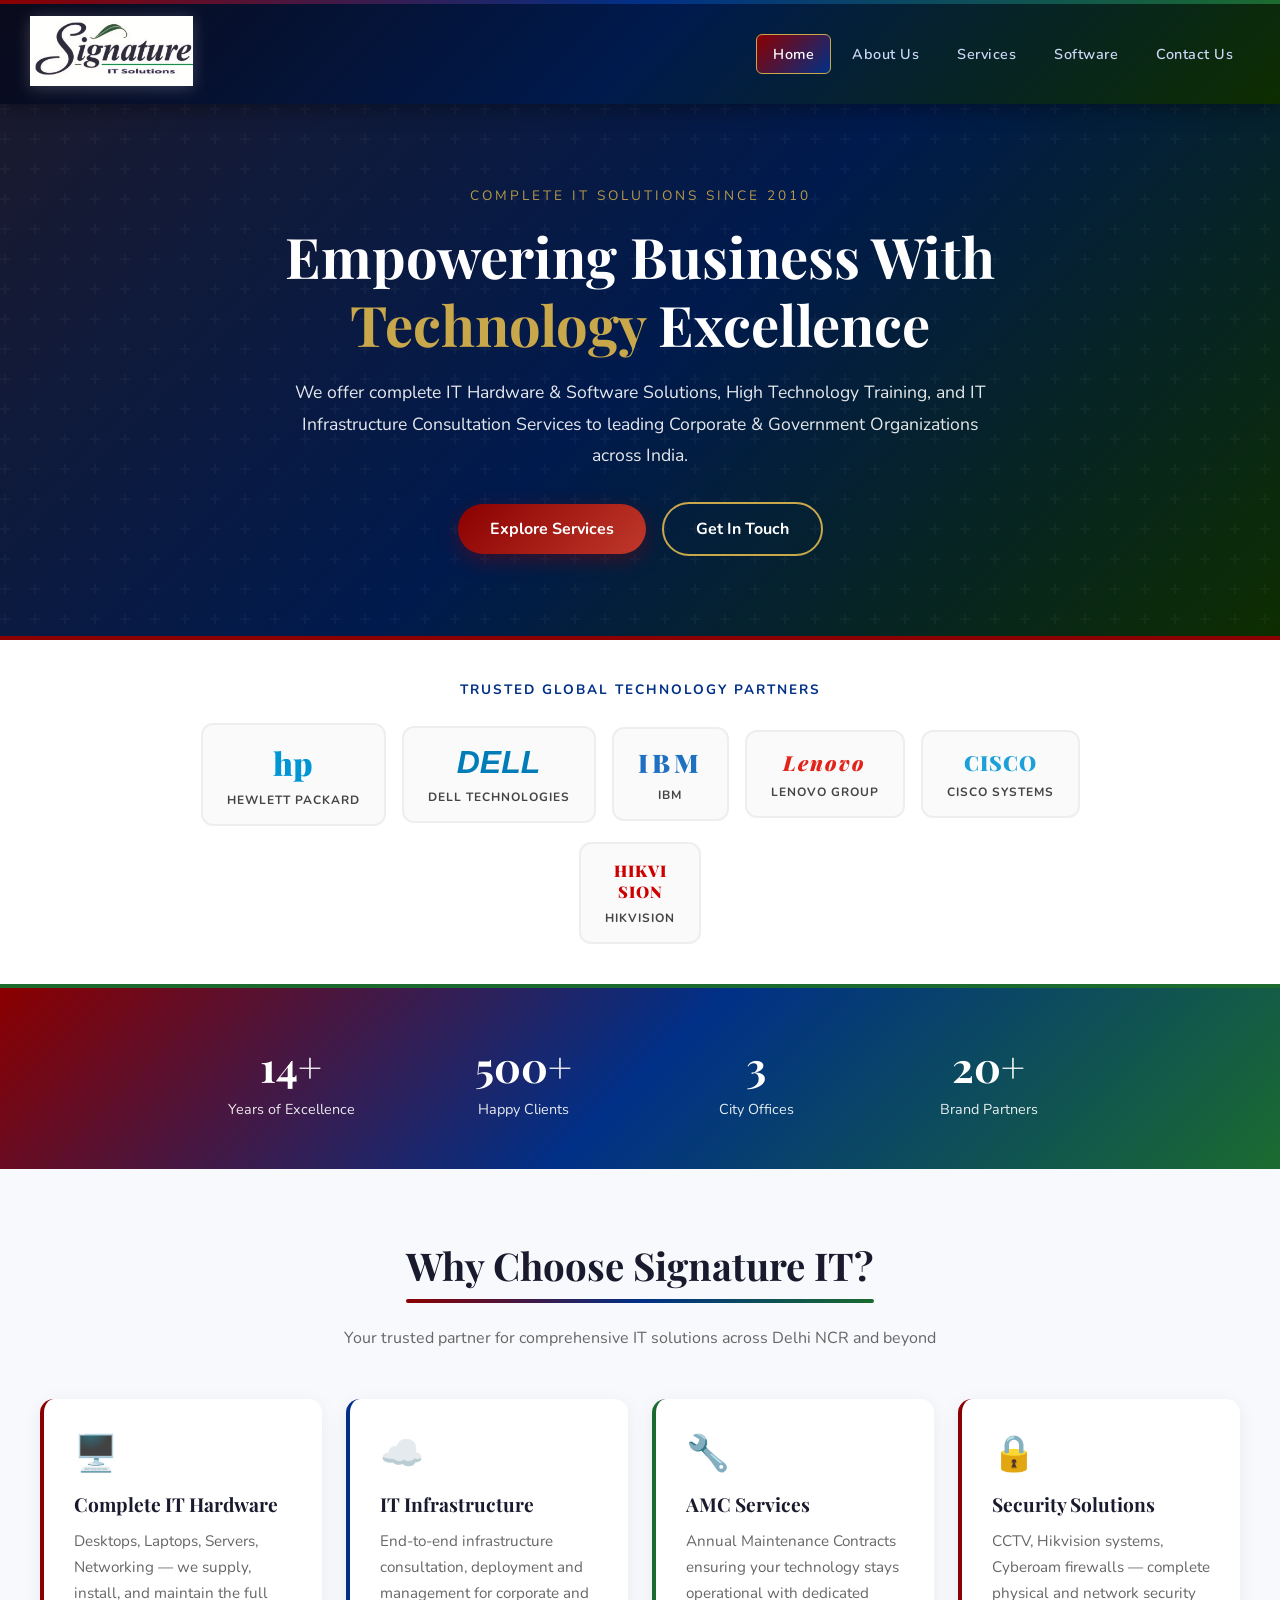
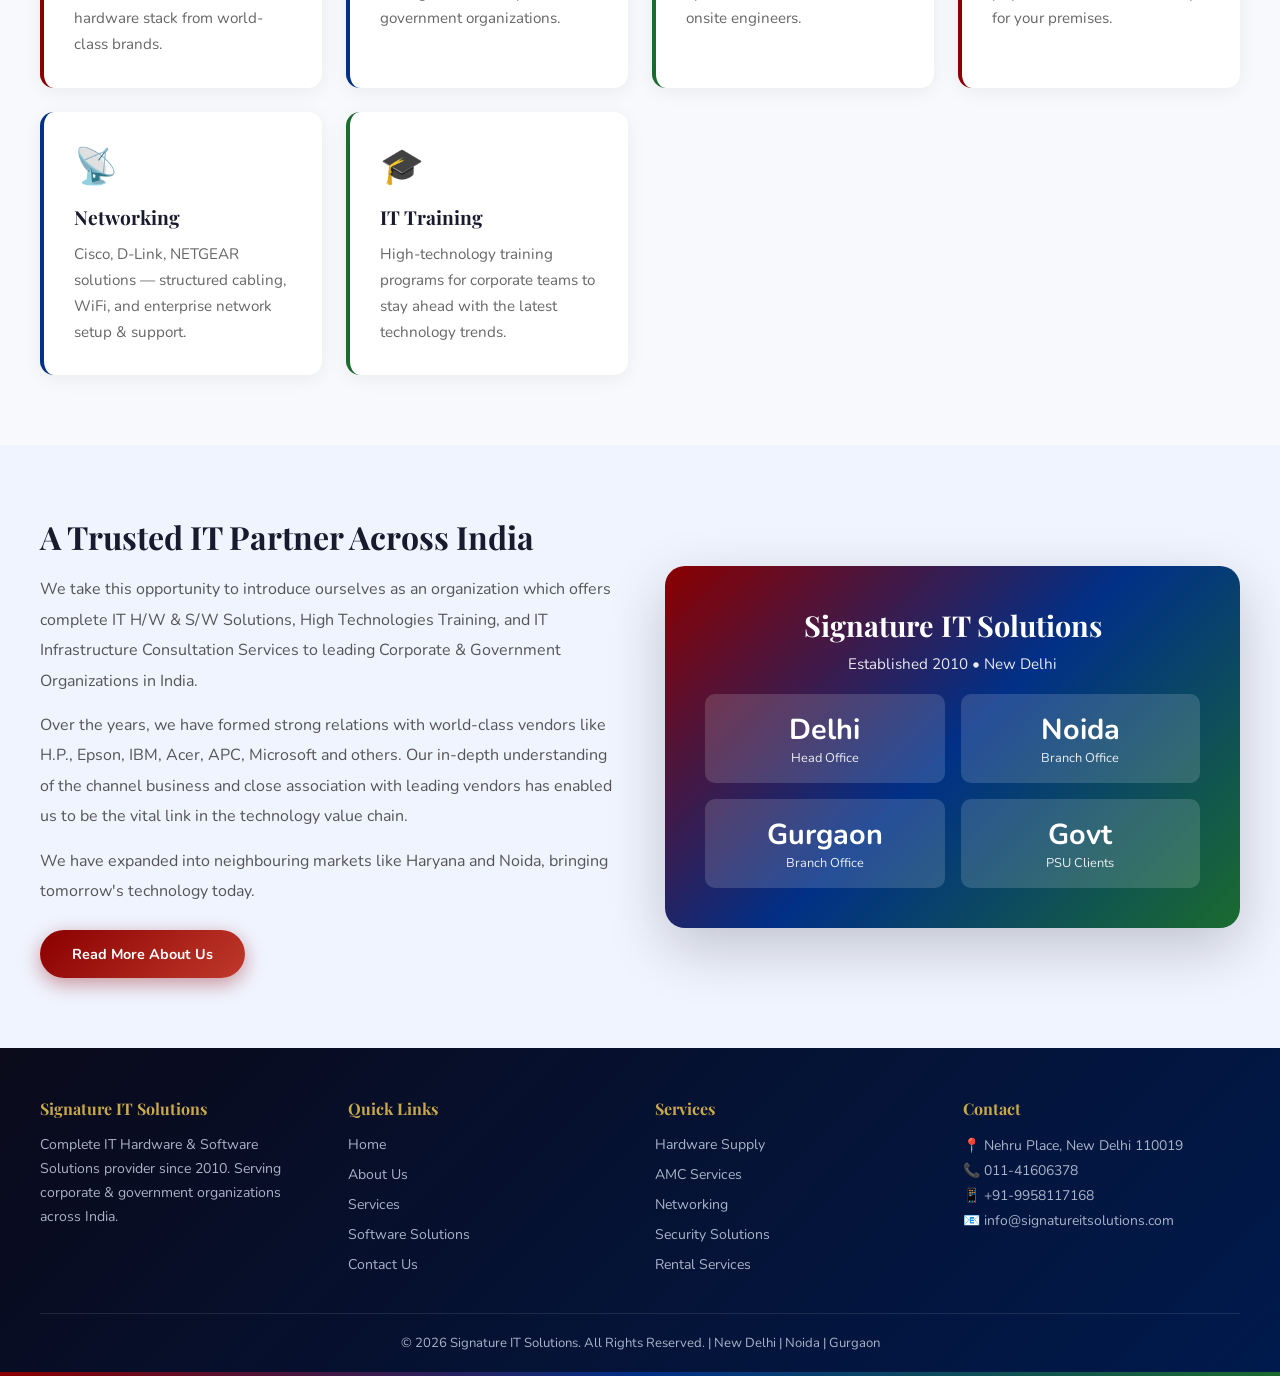
<file: index.html>
<!DOCTYPE html>
<html lang="en">
<head>
<meta charset="UTF-8"/>
<meta name="viewport" content="width=device-width, initial-scale=1.0"/>
<title>Signature IT Solutions – Home</title>
<link rel="stylesheet" href="style.css"/>
</head>
<body>

<header>
  <div class="header-top"></div>
  <div class="header-inner">
    <a href="index.html" class="logo-wrap">
      <img src="[data-uri]" alt="Signature IT Solutions"/>
    </a>
    <button class="hamburger" id="hamburger" aria-label="Menu">
      <span></span><span></span><span></span>
    </button>
    <nav id="main-nav">
      <ul>
        <li><a href="index.html" class="active">Home</a></li>
        <li><a href="about.html">About Us</a></li>
        <li><a href="services.html">Services</a></li>
        <li><a href="software.html">Software</a></li>
        <li><a href="contact.html">Contact Us</a></li>
      </ul>
    </nav>
  </div>
</header>

<!-- HERO -->
<section class="hero">
  <div class="hero-content">
    <p style="font-size:0.85rem;letter-spacing:3px;text-transform:uppercase;color:#C9A84C;margin-bottom:14px;">Complete IT Solutions Since 2010</p>
    <h1>Empowering Business With <span>Technology</span> Excellence</h1>
    <p>We offer complete IT Hardware &amp; Software Solutions, High Technology Training, and IT Infrastructure Consultation Services to leading Corporate &amp; Government Organizations across India.</p>
    <a href="services.html" class="btn btn-primary">Explore Services</a>
    <a href="contact.html" class="btn btn-secondary">Get In Touch</a>
  </div>
</section>

<!-- PARTNER LOGOS -->
<div class="partners">
  <p class="partners-label">Trusted Global Technology Partners</p>
  <div class="logos-grid">
    <div class="company-logo-box logo-hp fade-in">
      <div class="logo-icon">hp</div>
      <div class="logo-name">Hewlett Packard</div>
    </div>
    <div class="company-logo-box logo-dell fade-in">
      <div class="logo-icon" style="font-family:sans-serif;font-style:italic;">DELL</div>
      <div class="logo-name">Dell Technologies</div>
    </div>
    <div class="company-logo-box logo-ibm fade-in">
      <div class="logo-icon" style="font-size:1.6rem;letter-spacing:4px;">IBM</div>
      <div class="logo-name">IBM</div>
    </div>
    <div class="company-logo-box logo-lenovo fade-in">
      <div class="logo-icon" style="font-size:1.3rem;letter-spacing:2px;font-style:italic;">Lenovo</div>
      <div class="logo-name">Lenovo Group</div>
    </div>
    <div class="company-logo-box logo-cisco fade-in">
      <div class="logo-icon" style="font-size:1.3rem;letter-spacing:1px;">CISCO</div>
      <div class="logo-name">Cisco Systems</div>
    </div>
    <div class="company-logo-box logo-hik fade-in">
      <div class="logo-icon" style="font-size:1rem;letter-spacing:1px;text-align:center;">HIKVI<br>SION</div>
      <div class="logo-name">Hikvision</div>
    </div>
  </div>
</div>

<!-- STATS -->
<div class="stats-strip">
  <div class="stats-grid">
    <div class="stat-item fade-in">
      <h3>14+</h3>
      <p>Years of Excellence</p>
    </div>
    <div class="stat-item fade-in">
      <h3>500+</h3>
      <p>Happy Clients</p>
    </div>
    <div class="stat-item fade-in">
      <h3>3</h3>
      <p>City Offices</p>
    </div>
    <div class="stat-item fade-in">
      <h3>20+</h3>
      <p>Brand Partners</p>
    </div>
  </div>
</div>

<!-- WHY CHOOSE US -->
<section>
  <div class="container">
    <div class="section-title fade-in">
      <h2>Why Choose Signature IT?</h2>
      <p>Your trusted partner for comprehensive IT solutions across Delhi NCR and beyond</p>
    </div>
    <div class="cards-grid">
      <div class="card fade-in">
        <div class="card-icon">🖥️</div>
        <h3>Complete IT Hardware</h3>
        <p>Desktops, Laptops, Servers, Networking — we supply, install, and maintain the full hardware stack from world-class brands.</p>
      </div>
      <div class="card fade-in">
        <div class="card-icon">☁️</div>
        <h3>IT Infrastructure</h3>
        <p>End-to-end infrastructure consultation, deployment and management for corporate and government organizations.</p>
      </div>
      <div class="card fade-in">
        <div class="card-icon">🔧</div>
        <h3>AMC Services</h3>
        <p>Annual Maintenance Contracts ensuring your technology stays operational with dedicated onsite engineers.</p>
      </div>
      <div class="card fade-in">
        <div class="card-icon">🔒</div>
        <h3>Security Solutions</h3>
        <p>CCTV, Hikvision systems, Cyberoam firewalls — complete physical and network security for your premises.</p>
      </div>
      <div class="card fade-in">
        <div class="card-icon">📡</div>
        <h3>Networking</h3>
        <p>Cisco, D-Link, NETGEAR solutions — structured cabling, WiFi, and enterprise network setup &amp; support.</p>
      </div>
      <div class="card fade-in">
        <div class="card-icon">🎓</div>
        <h3>IT Training</h3>
        <p>High-technology training programs for corporate teams to stay ahead with the latest technology trends.</p>
      </div>
    </div>
  </div>
</section>

<!-- INTRO TEXT -->
<section class="bg-light">
  <div class="container">
    <div class="two-col">
      <div class="about-text fade-in">
        <h2>A Trusted IT Partner Across India</h2>
        <p>We take this opportunity to introduce ourselves as an organization which offers complete IT H/W &amp; S/W Solutions, High Technologies Training, and IT Infrastructure Consultation Services to leading Corporate &amp; Government Organizations in India.</p>
        <p>Over the years, we have formed strong relations with world-class vendors like H.P., Epson, IBM, Acer, APC, Microsoft and others. Our in-depth understanding of the channel business and close association with leading vendors has enabled us to be the vital link in the technology value chain.</p>
        <p>We have expanded into neighbouring markets like Haryana and Noida, bringing tomorrow's technology today.</p>
        <a href="about.html" class="btn btn-primary" style="margin-top:10px;font-size:0.9rem;">Read More About Us</a>
      </div>
      <div class="about-visual fade-in">
        <h3>Signature IT Solutions</h3>
        <p style="margin-bottom:20px;">Established 2010 &bull; New Delhi</p>
        <div style="display:grid;grid-template-columns:1fr 1fr;gap:16px;margin-top:10px;">
          <div style="background:rgba(255,255,255,0.15);border-radius:10px;padding:16px;">
            <div style="font-size:1.8rem;font-weight:700;">Delhi</div>
            <div style="font-size:0.8rem;opacity:0.9;">Head Office</div>
          </div>
          <div style="background:rgba(255,255,255,0.15);border-radius:10px;padding:16px;">
            <div style="font-size:1.8rem;font-weight:700;">Noida</div>
            <div style="font-size:0.8rem;opacity:0.9;">Branch Office</div>
          </div>
          <div style="background:rgba(255,255,255,0.15);border-radius:10px;padding:16px;">
            <div style="font-size:1.8rem;font-weight:700;">Gurgaon</div>
            <div style="font-size:0.8rem;opacity:0.9;">Branch Office</div>
          </div>
          <div style="background:rgba(255,255,255,0.15);border-radius:10px;padding:16px;">
            <div style="font-size:1.8rem;font-weight:700;">Govt</div>
            <div style="font-size:0.8rem;opacity:0.9;">PSU Clients</div>
          </div>
        </div>
      </div>
    </div>
  </div>
</section>

<footer>
  <div class="footer-inner">
    <div class="footer-col">
      <h4>Signature IT Solutions</h4>
      <p style="font-size:0.88rem;line-height:1.7;">Complete IT Hardware &amp; Software Solutions provider since 2010. Serving corporate &amp; government organizations across India.</p>
    </div>
    <div class="footer-col">
      <h4>Quick Links</h4>
      <ul>
        <li><a href="index.html">Home</a></li>
        <li><a href="about.html">About Us</a></li>
        <li><a href="services.html">Services</a></li>
        <li><a href="software.html">Software Solutions</a></li>
        <li><a href="contact.html">Contact Us</a></li>
      </ul>
    </div>
    <div class="footer-col">
      <h4>Services</h4>
      <ul>
        <li><a href="services.html">Hardware Supply</a></li>
        <li><a href="services.html">AMC Services</a></li>
        <li><a href="services.html">Networking</a></li>
        <li><a href="services.html">Security Solutions</a></li>
        <li><a href="services.html">Rental Services</a></li>
      </ul>
    </div>
    <div class="footer-col">
      <h4>Contact</h4>
      <p style="font-size:0.87rem;line-height:1.8;">📍 Nehru Place, New Delhi 110019<br/>📞 011-41606378<br/>📱 +91-9958117168<br/>📧 info@signatureitsolutions.com</p>
    </div>
  </div>
  <div class="footer-bottom">
    <p>© 2026 Signature IT Solutions. All Rights Reserved. | New Delhi | Noida | Gurgaon</p>
  </div>
</footer>
<div class="footer-border"></div>

<script>
  document.getElementById('hamburger').addEventListener('click', function() {
    document.getElementById('main-nav').classList.toggle('open');
  });
  const observer = new IntersectionObserver((entries) => {
    entries.forEach(e => { if(e.isIntersecting) e.target.classList.add('visible'); });
  }, { threshold: 0.1 });
  document.querySelectorAll('.fade-in').forEach(el => observer.observe(el));
</script>
</body>
</html>
</file>
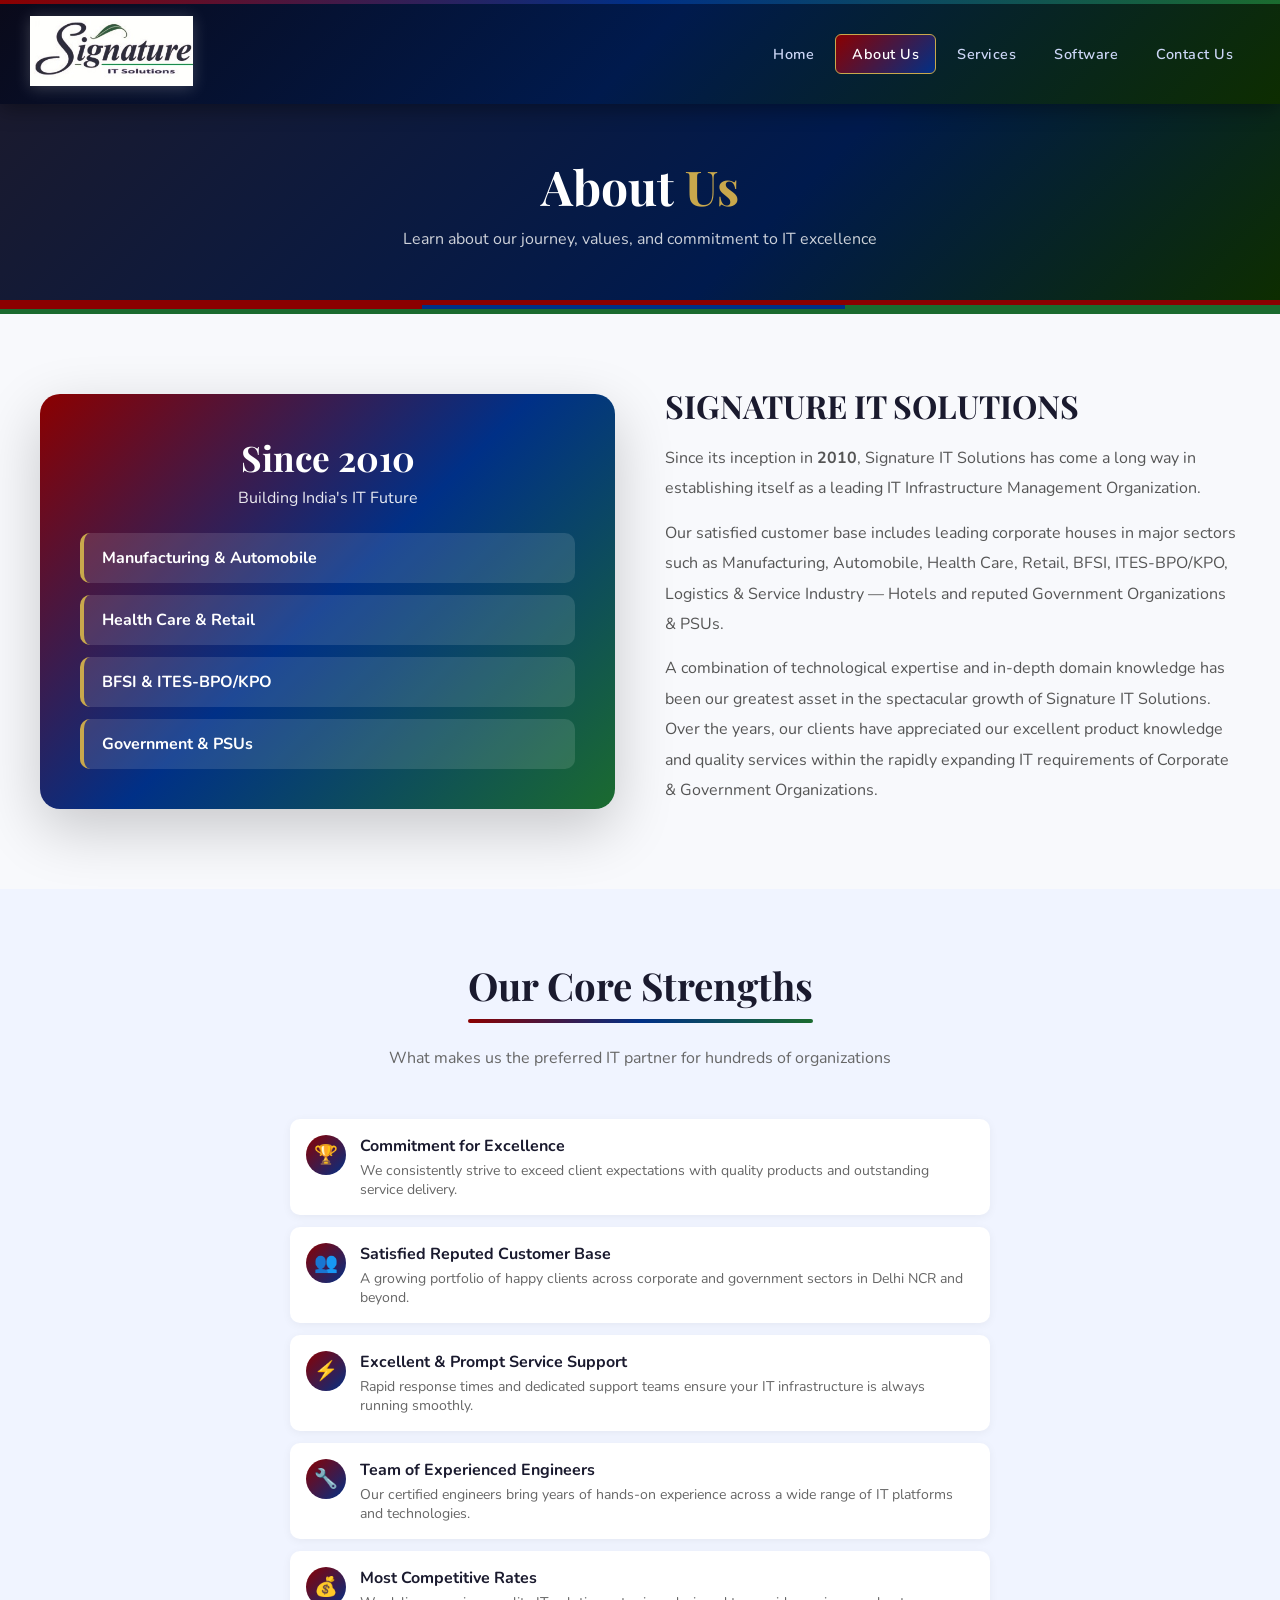
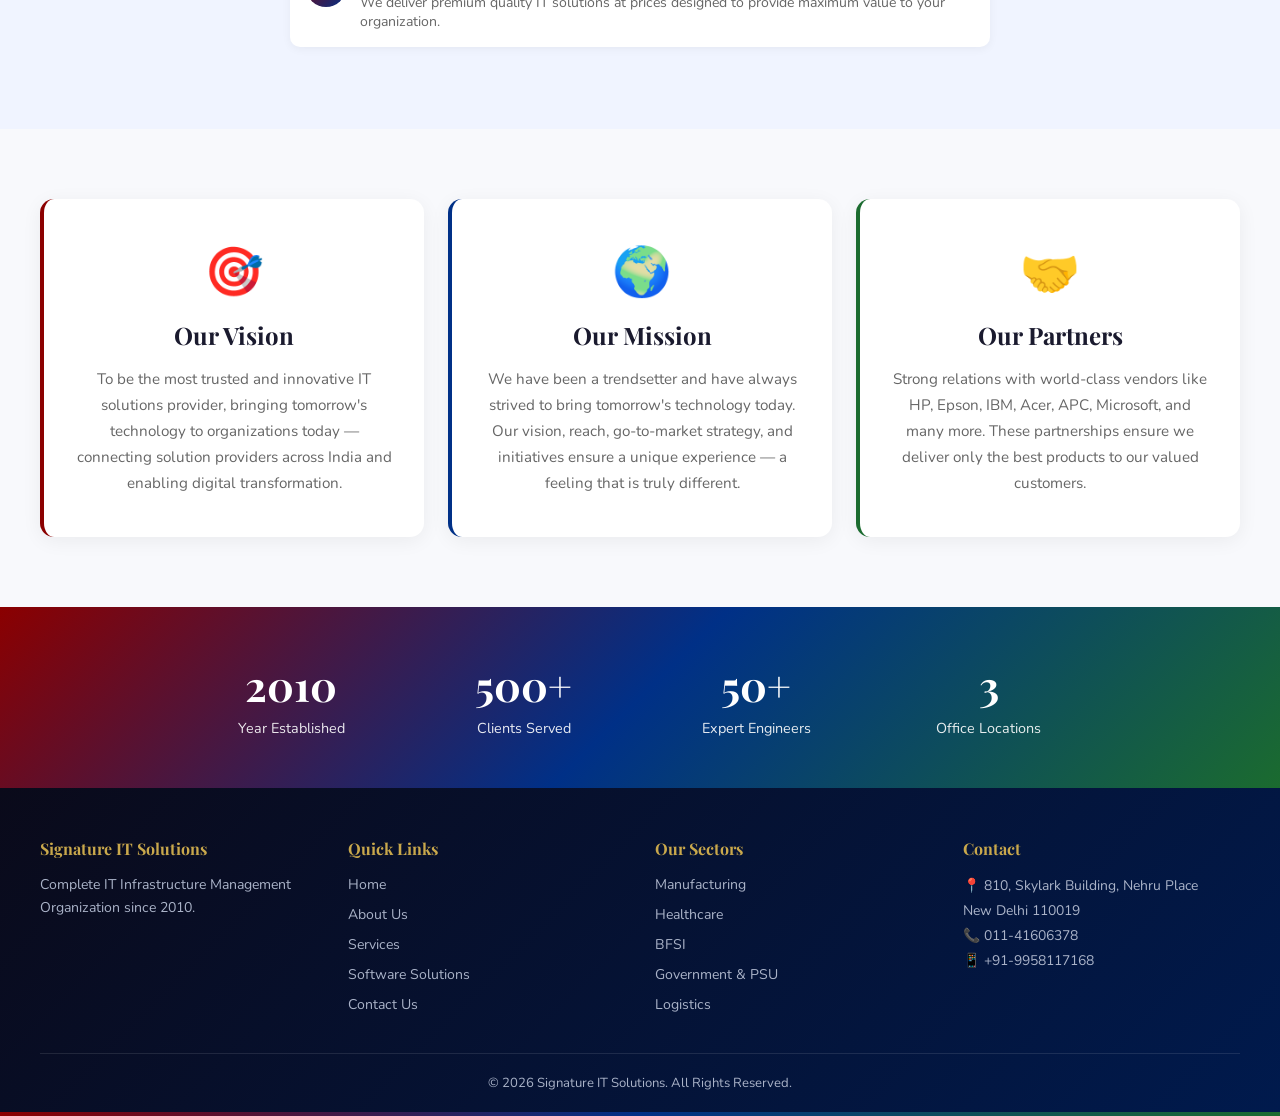
<file: about.html>
<!DOCTYPE html>
<html lang="en">
<head>
<meta charset="UTF-8"/>
<meta name="viewport" content="width=device-width, initial-scale=1.0"/>
<title>About Us – Signature IT Solutions</title>
<link rel="stylesheet" href="style.css"/>
</head>
<body>

<header>
  <div class="header-top"></div>
  <div class="header-inner">
    <a href="index.html" class="logo-wrap">
      <img src="[data-uri]" alt="Signature IT Solutions"/>
    </a>
    <button class="hamburger" id="hamburger" aria-label="Menu">
      <span></span><span></span><span></span>
    </button>
    <nav id="main-nav">
      <ul>
        <li><a href="index.html">Home</a></li>
        <li><a href="about.html" class="active">About Us</a></li>
        <li><a href="services.html">Services</a></li>
        <li><a href="software.html">Software</a></li>
        <li><a href="contact.html">Contact Us</a></li>
      </ul>
    </nav>
  </div>
</header>

<div class="page-hero">
  <h1>About <span style="color:#C9A84C;">Us</span></h1>
  <p>Learn about our journey, values, and commitment to IT excellence</p>
</div>
<div class="triple-border"></div>

<!-- WHO WE ARE -->
<section>
  <div class="container">
    <div class="two-col">
      <div class="about-visual fade-in" style="order:1;">
        <h3 style="font-size:2.2rem;margin-bottom:6px;">Since 2010</h3>
        <p style="font-size:1rem;margin-bottom:24px;">Building India's IT Future</p>
        <div style="text-align:left;">
          <div style="background:rgba(255,255,255,0.12);border-radius:10px;padding:14px 18px;margin-bottom:12px;border-left:4px solid #C9A84C;">
            <strong>Manufacturing &amp; Automobile</strong>
          </div>
          <div style="background:rgba(255,255,255,0.12);border-radius:10px;padding:14px 18px;margin-bottom:12px;border-left:4px solid #C9A84C;">
            <strong>Health Care &amp; Retail</strong>
          </div>
          <div style="background:rgba(255,255,255,0.12);border-radius:10px;padding:14px 18px;margin-bottom:12px;border-left:4px solid #C9A84C;">
            <strong>BFSI &amp; ITES-BPO/KPO</strong>
          </div>
          <div style="background:rgba(255,255,255,0.12);border-radius:10px;padding:14px 18px;border-left:4px solid #C9A84C;">
            <strong>Government &amp; PSUs</strong>
          </div>
        </div>
      </div>
      <div class="about-text fade-in" style="order:2;">
        <h2>SIGNATURE IT SOLUTIONS</h2>
        <p>Since its inception in <strong>2010</strong>, Signature IT Solutions has come a long way in establishing itself as a leading IT Infrastructure Management Organization.</p>
        <p>Our satisfied customer base includes leading corporate houses in major sectors such as Manufacturing, Automobile, Health Care, Retail, BFSI, ITES-BPO/KPO, Logistics &amp; Service Industry — Hotels and reputed Government Organizations &amp; PSUs.</p>
        <p>A combination of technological expertise and in-depth domain knowledge has been our greatest asset in the spectacular growth of Signature IT Solutions. Over the years, our clients have appreciated our excellent product knowledge and quality services within the rapidly expanding IT requirements of Corporate &amp; Government Organizations.</p>
      </div>
    </div>
  </div>
</section>

<!-- STRENGTHS -->
<section class="bg-light">
  <div class="container">
    <div class="section-title fade-in">
      <h2>Our Core Strengths</h2>
      <p>What makes us the preferred IT partner for hundreds of organizations</p>
    </div>
    <div style="max-width:700px;margin:auto;">
      <div class="strength-item fade-in">
        <div class="strength-icon">🏆</div>
        <div>
          <h4>Commitment for Excellence</h4>
          <p>We consistently strive to exceed client expectations with quality products and outstanding service delivery.</p>
        </div>
      </div>
      <div class="strength-item fade-in">
        <div class="strength-icon">👥</div>
        <div>
          <h4>Satisfied Reputed Customer Base</h4>
          <p>A growing portfolio of happy clients across corporate and government sectors in Delhi NCR and beyond.</p>
        </div>
      </div>
      <div class="strength-item fade-in">
        <div class="strength-icon">⚡</div>
        <div>
          <h4>Excellent &amp; Prompt Service Support</h4>
          <p>Rapid response times and dedicated support teams ensure your IT infrastructure is always running smoothly.</p>
        </div>
      </div>
      <div class="strength-item fade-in">
        <div class="strength-icon">🔧</div>
        <div>
          <h4>Team of Experienced Engineers</h4>
          <p>Our certified engineers bring years of hands-on experience across a wide range of IT platforms and technologies.</p>
        </div>
      </div>
      <div class="strength-item fade-in">
        <div class="strength-icon">💰</div>
        <div>
          <h4>Most Competitive Rates</h4>
          <p>We deliver premium quality IT solutions at prices designed to provide maximum value to your organization.</p>
        </div>
      </div>
    </div>
  </div>
</section>

<!-- VISION MISSION -->
<section>
  <div class="container">
    <div class="cards-grid" style="grid-template-columns:repeat(auto-fit,minmax(300px,1fr));">
      <div class="card fade-in" style="text-align:center;padding:40px 30px;">
        <div class="card-icon" style="font-size:3rem;">🎯</div>
        <h3 style="font-size:1.5rem;margin-bottom:16px;">Our Vision</h3>
        <p>To be the most trusted and innovative IT solutions provider, bringing tomorrow's technology to organizations today — connecting solution providers across India and enabling digital transformation.</p>
      </div>
      <div class="card fade-in" style="text-align:center;padding:40px 30px;">
        <div class="card-icon" style="font-size:3rem;">🌍</div>
        <h3 style="font-size:1.5rem;margin-bottom:16px;">Our Mission</h3>
        <p>We have been a trendsetter and have always strived to bring tomorrow's technology today. Our vision, reach, go-to-market strategy, and initiatives ensure a unique experience — a feeling that is truly different.</p>
      </div>
      <div class="card fade-in" style="text-align:center;padding:40px 30px;">
        <div class="card-icon" style="font-size:3rem;">🤝</div>
        <h3 style="font-size:1.5rem;margin-bottom:16px;">Our Partners</h3>
        <p>Strong relations with world-class vendors like HP, Epson, IBM, Acer, APC, Microsoft, and many more. These partnerships ensure we deliver only the best products to our valued customers.</p>
      </div>
    </div>
  </div>
</section>

<!-- STATS -->
<div class="stats-strip">
  <div class="stats-grid">
    <div class="stat-item fade-in"><h3>2010</h3><p>Year Established</p></div>
    <div class="stat-item fade-in"><h3>500+</h3><p>Clients Served</p></div>
    <div class="stat-item fade-in"><h3>50+</h3><p>Expert Engineers</p></div>
    <div class="stat-item fade-in"><h3>3</h3><p>Office Locations</p></div>
  </div>
</div>

<footer>
  <div class="footer-inner">
    <div class="footer-col">
      <h4>Signature IT Solutions</h4>
      <p style="font-size:0.88rem;line-height:1.7;">Complete IT Infrastructure Management Organization since 2010.</p>
    </div>
    <div class="footer-col">
      <h4>Quick Links</h4>
      <ul>
        <li><a href="index.html">Home</a></li>
        <li><a href="about.html">About Us</a></li>
        <li><a href="services.html">Services</a></li>
        <li><a href="software.html">Software Solutions</a></li>
        <li><a href="contact.html">Contact Us</a></li>
      </ul>
    </div>
    <div class="footer-col">
      <h4>Our Sectors</h4>
      <ul>
        <li><a href="#">Manufacturing</a></li>
        <li><a href="#">Healthcare</a></li>
        <li><a href="#">BFSI</a></li>
        <li><a href="#">Government &amp; PSU</a></li>
        <li><a href="#">Logistics</a></li>
      </ul>
    </div>
    <div class="footer-col">
      <h4>Contact</h4>
      <p style="font-size:0.87rem;line-height:1.8;">📍 810, Skylark Building, Nehru Place<br/>New Delhi 110019<br/>📞 011-41606378<br/>📱 +91-9958117168</p>
    </div>
  </div>
  <div class="footer-bottom">
    <p>© 2026 Signature IT Solutions. All Rights Reserved.</p>
  </div>
</footer>
<div class="footer-border"></div>

<script>
  document.getElementById('hamburger').addEventListener('click', function() {
    document.getElementById('main-nav').classList.toggle('open');
  });
  const observer = new IntersectionObserver((entries) => {
    entries.forEach(e => { if(e.isIntersecting) e.target.classList.add('visible'); });
  }, { threshold: 0.1 });
  document.querySelectorAll('.fade-in').forEach(el => observer.observe(el));
</script>
</body>
</html>
</file>
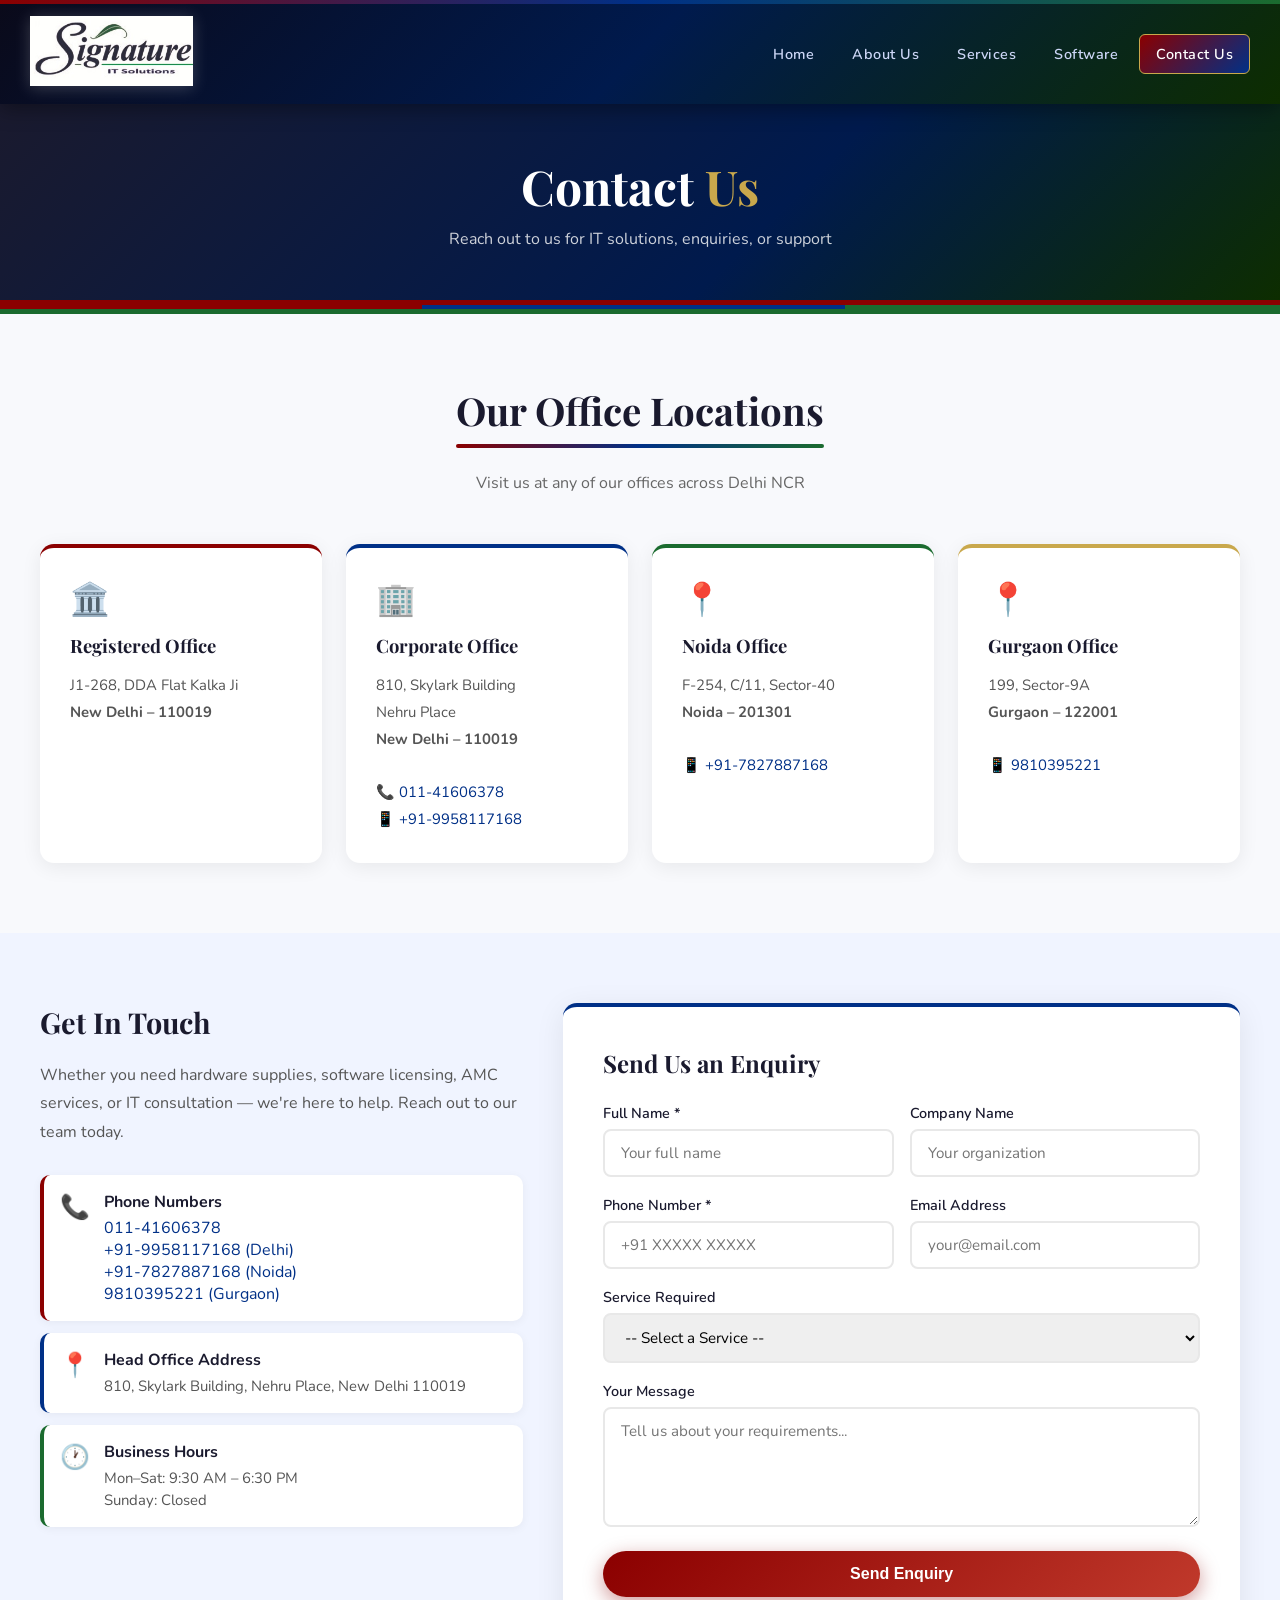
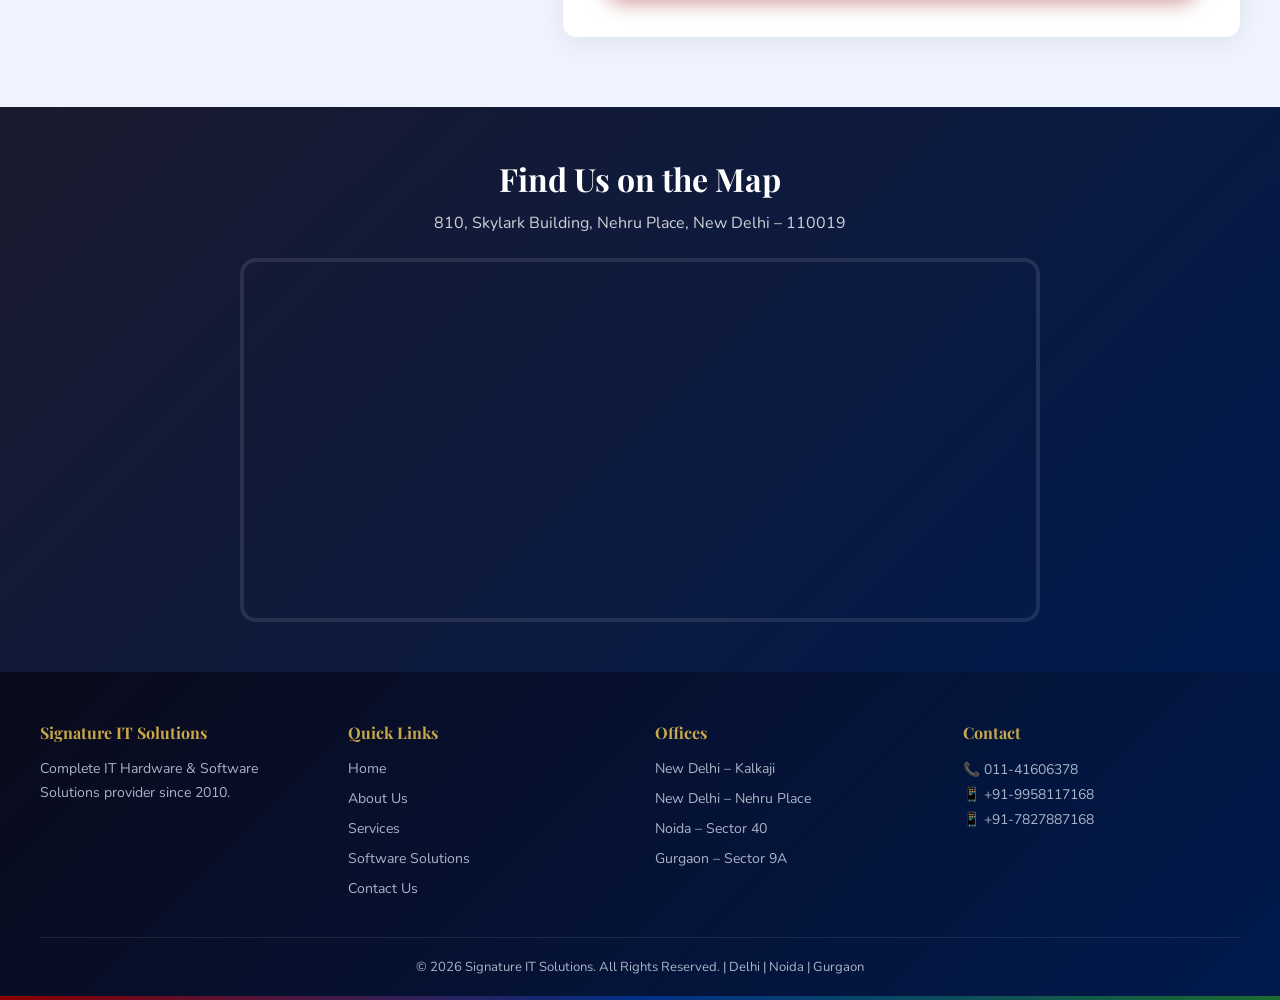
<file: contact.html>
<!DOCTYPE html>
<html lang="en">
<head>
<meta charset="UTF-8"/>
<meta name="viewport" content="width=device-width, initial-scale=1.0"/>
<title>Contact Us – Signature IT Solutions</title>
<link rel="stylesheet" href="style.css"/>
</head>
<body>

<header>
  <div class="header-top"></div>
  <div class="header-inner">
    <a href="index.html" class="logo-wrap">
      <img src="[data-uri]" alt="Signature IT Solutions"/>
    </a>
    <button class="hamburger" id="hamburger" aria-label="Menu">
      <span></span><span></span><span></span>
    </button>
    <nav id="main-nav">
      <ul>
        <li><a href="index.html">Home</a></li>
        <li><a href="about.html">About Us</a></li>
        <li><a href="services.html">Services</a></li>
        <li><a href="software.html">Software</a></li>
        <li><a href="contact.html" class="active">Contact Us</a></li>
      </ul>
    </nav>
  </div>
</header>

<div class="page-hero">
  <h1>Contact <span style="color:#C9A84C;">Us</span></h1>
  <p>Reach out to us for IT solutions, enquiries, or support</p>
</div>
<div class="triple-border"></div>

<!-- OFFICE CARDS -->
<section>
  <div class="container">
    <div class="section-title fade-in">
      <h2>Our Office Locations</h2>
      <p>Visit us at any of our offices across Delhi NCR</p>
    </div>
    <div class="contact-grid">
      <div class="contact-card fade-in">
        <div class="contact-icon">🏛️</div>
        <h3>Registered Office</h3>
        <p>
          J1-268, DDA Flat Kalka Ji<br/>
          <strong>New Delhi – 110019</strong>
        </p>
      </div>
      <div class="contact-card fade-in">
        <div class="contact-icon">🏢</div>
        <h3>Corporate Office</h3>
        <p>
          810, Skylark Building<br/>
          Nehru Place<br/>
          <strong>New Delhi – 110019</strong><br/><br/>
          📞 <a href="tel:01141606378">011-41606378</a><br/>
          📱 <a href="tel:+919958117168">+91-9958117168</a>
        </p>
      </div>
      <div class="contact-card fade-in">
        <div class="contact-icon">📍</div>
        <h3>Noida Office</h3>
        <p>
          F-254, C/11, Sector-40<br/>
          <strong>Noida – 201301</strong><br/><br/>
          📱 <a href="tel:+917827887168">+91-7827887168</a>
        </p>
      </div>
      <div class="contact-card fade-in">
        <div class="contact-icon">📍</div>
        <h3>Gurgaon Office</h3>
        <p>
          199, Sector-9A<br/>
          <strong>Gurgaon – 122001</strong><br/><br/>
          📱 <a href="tel:9810395221">9810395221</a>
        </p>
      </div>
    </div>
  </div>
</section>

<!-- CONTACT FORM + DETAILS -->
<section class="bg-light">
  <div class="container">
    <div style="display:grid;grid-template-columns:1fr 1.4fr;gap:40px;align-items:start;" class="contact-layout">
      <!-- Quick Info -->
      <div class="fade-in">
        <h2 style="font-family:'Playfair Display',serif;font-size:1.8rem;margin-bottom:20px;color:var(--dark);">Get In Touch</h2>
        <p style="color:#555;line-height:1.8;margin-bottom:28px;">Whether you need hardware supplies, software licensing, AMC services, or IT consultation — we're here to help. Reach out to our team today.</p>

        <div style="margin-bottom:18px;">
          <div style="display:flex;align-items:flex-start;gap:14px;padding:16px;background:white;border-radius:10px;box-shadow:0 2px 10px rgba(0,0,0,0.05);margin-bottom:12px;border-left:4px solid var(--maroon);">
            <span style="font-size:1.5rem;">📞</span>
            <div>
              <strong style="display:block;margin-bottom:4px;color:var(--dark);">Phone Numbers</strong>
              <a href="tel:01141606378" style="color:var(--blue);text-decoration:none;display:block;">011-41606378</a>
              <a href="tel:+919958117168" style="color:var(--blue);text-decoration:none;display:block;">+91-9958117168 (Delhi)</a>
              <a href="tel:+917827887168" style="color:var(--blue);text-decoration:none;display:block;">+91-7827887168 (Noida)</a>
              <a href="tel:9810395221" style="color:var(--blue);text-decoration:none;display:block;">9810395221 (Gurgaon)</a>
            </div>
          </div>

          <div style="display:flex;align-items:flex-start;gap:14px;padding:16px;background:white;border-radius:10px;box-shadow:0 2px 10px rgba(0,0,0,0.05);margin-bottom:12px;border-left:4px solid var(--blue);">
            <span style="font-size:1.5rem;">📍</span>
            <div>
              <strong style="display:block;margin-bottom:4px;color:var(--dark);">Head Office Address</strong>
              <span style="color:#555;font-size:0.93rem;">810, Skylark Building, Nehru Place, New Delhi 110019</span>
            </div>
          </div>

          <div style="display:flex;align-items:flex-start;gap:14px;padding:16px;background:white;border-radius:10px;box-shadow:0 2px 10px rgba(0,0,0,0.05);border-left:4px solid var(--green);">
            <span style="font-size:1.5rem;">🕐</span>
            <div>
              <strong style="display:block;margin-bottom:4px;color:var(--dark);">Business Hours</strong>
              <span style="color:#555;font-size:0.93rem;">Mon–Sat: 9:30 AM – 6:30 PM<br/>Sunday: Closed</span>
            </div>
          </div>
        </div>
      </div>

      <!-- Enquiry Form -->
      <div class="contact-form fade-in">
        <h3 style="font-family:'Playfair Display',serif;font-size:1.5rem;margin-bottom:24px;color:var(--dark);">Send Us an Enquiry</h3>
        <div class="form-row">
          <div class="form-group">
            <label for="name">Full Name *</label>
            <input type="text" id="name" placeholder="Your full name" required/>
          </div>
          <div class="form-group">
            <label for="company">Company Name</label>
            <input type="text" id="company" placeholder="Your organization"/>
          </div>
        </div>
        <div class="form-row">
          <div class="form-group">
            <label for="phone">Phone Number *</label>
            <input type="tel" id="phone" placeholder="+91 XXXXX XXXXX" required/>
          </div>
          <div class="form-group">
            <label for="email">Email Address</label>
            <input type="email" id="email" placeholder="your@email.com"/>
          </div>
        </div>
        <div class="form-group">
          <label for="service">Service Required</label>
          <select id="service">
            <option value="">-- Select a Service --</option>
            <option>Hardware Supply (Laptop / Desktop / Server)</option>
            <option>Networking Solutions</option>
            <option>Software Licensing</option>
            <option>AMC / Support Services</option>
            <option>Security Solutions (CCTV / Firewall)</option>
            <option>IT Infrastructure Consultation</option>
            <option>Rental Services</option>
            <option>Other</option>
          </select>
        </div>
        <div class="form-group">
          <label for="message">Your Message</label>
          <textarea id="message" placeholder="Tell us about your requirements..."></textarea>
        </div>
        <button class="btn btn-primary" style="width:100%;font-size:1rem;" onclick="submitForm()">
          Send Enquiry
        </button>
        <div class="success-msg" id="success-msg">
          ✅ Thank you! We'll get back to you within 24 hours.
        </div>
      </div>
    </div>
  </div>
</section>

<!-- MAP EMBED PLACEHOLDER -->
<section style="padding:0;">
  <div style="background:linear-gradient(135deg,var(--dark),#001a4d);padding:50px 30px;text-align:center;color:white;">
    <h2 style="font-family:'Playfair Display',serif;font-size:2rem;margin-bottom:12px;">Find Us on the Map</h2>
    <p style="opacity:0.8;margin-bottom:24px;">810, Skylark Building, Nehru Place, New Delhi – 110019</p>
    <div style="max-width:800px;margin:auto;border-radius:16px;overflow:hidden;border:4px solid rgba(255,255,255,0.1);">
      <iframe
        src="https://www.google.com/maps/embed?pb=!1m18!1m12!1m3!1d3505.1!2d77.251!3d28.548!2m3!1f0!2f0!3f0!3m2!1i1024!2i768!4f13.1!3m3!1m2!1s0x390ce3b0e0000001%3A0x0!2sNehru%20Place%2C%20New%20Delhi%2C%20110019!5e0!3m2!1sen!2sin!4v1"
        width="100%" height="350" style="border:0;" allowfullscreen="" loading="lazy"
        referrerpolicy="no-referrer-when-downgrade" title="Signature IT Solutions Location">
      </iframe>
    </div>
  </div>
</section>

<footer>
  <div class="footer-inner">
    <div class="footer-col">
      <h4>Signature IT Solutions</h4>
      <p style="font-size:0.88rem;line-height:1.7;">Complete IT Hardware &amp; Software Solutions provider since 2010.</p>
    </div>
    <div class="footer-col">
      <h4>Quick Links</h4>
      <ul>
        <li><a href="index.html">Home</a></li>
        <li><a href="about.html">About Us</a></li>
        <li><a href="services.html">Services</a></li>
        <li><a href="software.html">Software Solutions</a></li>
        <li><a href="contact.html">Contact Us</a></li>
      </ul>
    </div>
    <div class="footer-col">
      <h4>Offices</h4>
      <ul>
        <li><a href="#">New Delhi – Kalkaji</a></li>
        <li><a href="#">New Delhi – Nehru Place</a></li>
        <li><a href="#">Noida – Sector 40</a></li>
        <li><a href="#">Gurgaon – Sector 9A</a></li>
      </ul>
    </div>
    <div class="footer-col">
      <h4>Contact</h4>
      <p style="font-size:0.87rem;line-height:1.8;">📞 011-41606378<br/>📱 +91-9958117168<br/>📱 +91-7827887168</p>
    </div>
  </div>
  <div class="footer-bottom"><p>© 2026 Signature IT Solutions. All Rights Reserved. | Delhi | Noida | Gurgaon</p></div>
</footer>
<div class="footer-border"></div>

<style>
@media (max-width: 768px) {
  .contact-layout { grid-template-columns: 1fr !important; }
}
</style>

<script>
  document.getElementById('hamburger').addEventListener('click', function() {
    document.getElementById('main-nav').classList.toggle('open');
  });
  function submitForm() {
    const name = document.getElementById('name').value.trim();
    const phone = document.getElementById('phone').value.trim();
    if (!name || !phone) {
      alert('Please fill in your Name and Phone Number.');
      return;
    }
    document.getElementById('success-msg').style.display = 'block';
    setTimeout(() => {
      document.getElementById('success-msg').style.display = 'none';
      ['name','company','phone','email','message'].forEach(id => {
        document.getElementById(id).value = '';
      });
      document.getElementById('service').value = '';
    }, 5000);
  }
  const observer = new IntersectionObserver((entries) => {
    entries.forEach(e => { if(e.isIntersecting) e.target.classList.add('visible'); });
  }, { threshold: 0.1 });
  document.querySelectorAll('.fade-in').forEach(el => observer.observe(el));
</script>
</body>
</html>
</file>
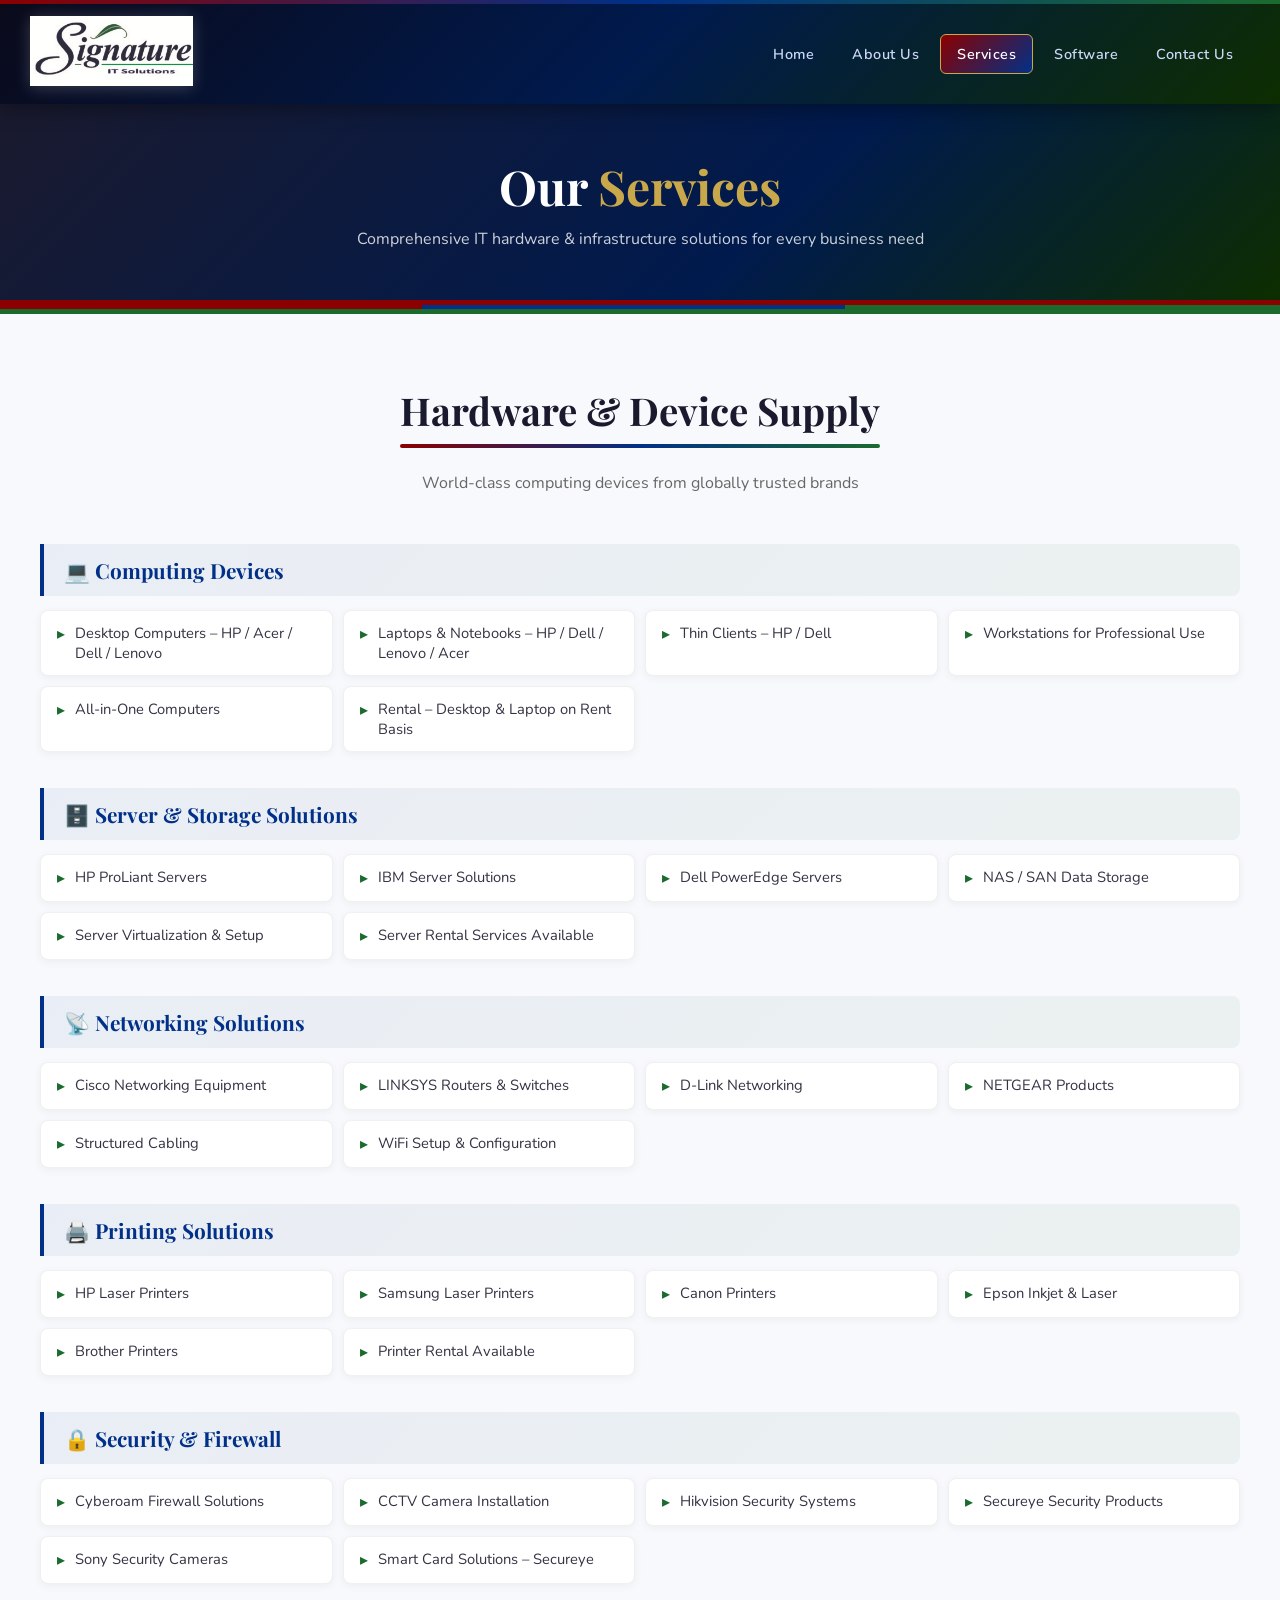
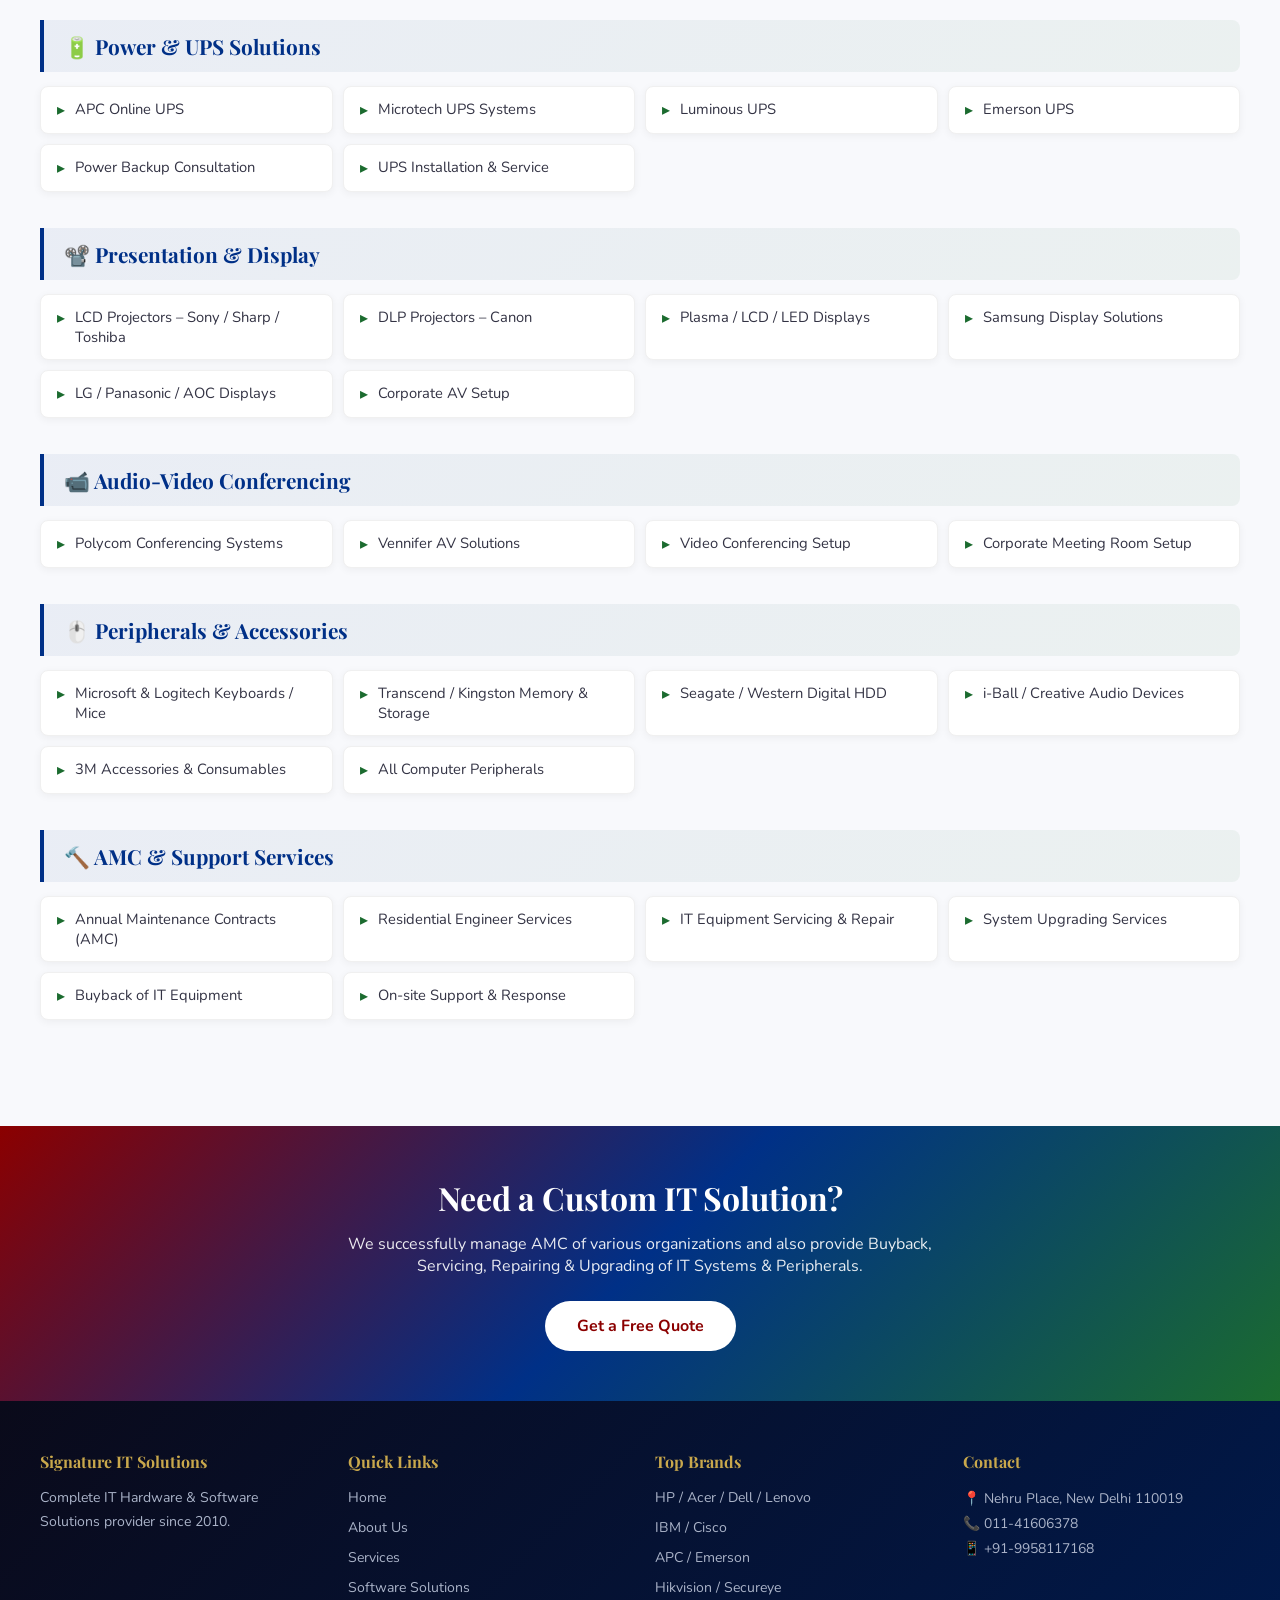
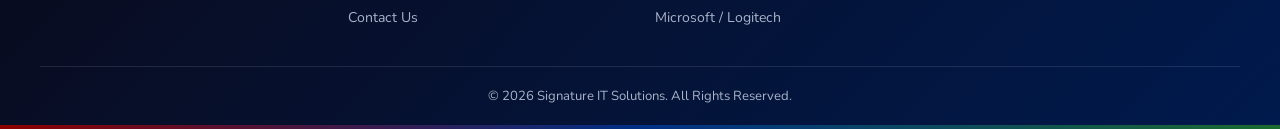
<file: services.html>
<!DOCTYPE html>
<html lang="en">
<head>
<meta charset="UTF-8"/>
<meta name="viewport" content="width=device-width, initial-scale=1.0"/>
<title>Services – Signature IT Solutions</title>
<link rel="stylesheet" href="style.css"/>
</head>
<body>

<header>
  <div class="header-top"></div>
  <div class="header-inner">
    <a href="index.html" class="logo-wrap">
      <img src="[data-uri]" alt="Signature IT Solutions"/>
    </a>
    <button class="hamburger" id="hamburger" aria-label="Menu">
      <span></span><span></span><span></span>
    </button>
    <nav id="main-nav">
      <ul>
        <li><a href="index.html">Home</a></li>
        <li><a href="about.html">About Us</a></li>
        <li><a href="services.html" class="active">Services</a></li>
        <li><a href="software.html">Software</a></li>
        <li><a href="contact.html">Contact Us</a></li>
      </ul>
    </nav>
  </div>
</header>

<div class="page-hero">
  <h1>Our <span style="color:#C9A84C;">Services</span></h1>
  <p>Comprehensive IT hardware &amp; infrastructure solutions for every business need</p>
</div>
<div class="triple-border"></div>

<!-- SERVICES SECTION -->
<section>
  <div class="container">

    <div class="section-title fade-in">
      <h2>Hardware &amp; Device Supply</h2>
      <p>World-class computing devices from globally trusted brands</p>
    </div>

    <div class="service-category fade-in">
      <h3>💻 Computing Devices</h3>
      <ul class="service-list">
        <li>Desktop Computers – HP / Acer / Dell / Lenovo</li>
        <li>Laptops &amp; Notebooks – HP / Dell / Lenovo / Acer</li>
        <li>Thin Clients – HP / Dell</li>
        <li>Workstations for Professional Use</li>
        <li>All-in-One Computers</li>
        <li>Rental – Desktop &amp; Laptop on Rent Basis</li>
      </ul>
    </div>

    <div class="service-category fade-in">
      <h3>🗄️ Server &amp; Storage Solutions</h3>
      <ul class="service-list">
        <li>HP ProLiant Servers</li>
        <li>IBM Server Solutions</li>
        <li>Dell PowerEdge Servers</li>
        <li>NAS / SAN Data Storage</li>
        <li>Server Virtualization &amp; Setup</li>
        <li>Server Rental Services Available</li>
      </ul>
    </div>

    <div class="service-category fade-in">
      <h3>📡 Networking Solutions</h3>
      <ul class="service-list">
        <li>Cisco Networking Equipment</li>
        <li>LINKSYS Routers &amp; Switches</li>
        <li>D-Link Networking</li>
        <li>NETGEAR Products</li>
        <li>Structured Cabling</li>
        <li>WiFi Setup &amp; Configuration</li>
      </ul>
    </div>

    <div class="service-category fade-in">
      <h3>🖨️ Printing Solutions</h3>
      <ul class="service-list">
        <li>HP Laser Printers</li>
        <li>Samsung Laser Printers</li>
        <li>Canon Printers</li>
        <li>Epson Inkjet &amp; Laser</li>
        <li>Brother Printers</li>
        <li>Printer Rental Available</li>
      </ul>
    </div>

    <div class="service-category fade-in">
      <h3>🔒 Security &amp; Firewall</h3>
      <ul class="service-list">
        <li>Cyberoam Firewall Solutions</li>
        <li>CCTV Camera Installation</li>
        <li>Hikvision Security Systems</li>
        <li>Secureye Security Products</li>
        <li>Sony Security Cameras</li>
        <li>Smart Card Solutions – Secureye</li>
      </ul>
    </div>

    <div class="service-category fade-in">
      <h3>🔋 Power &amp; UPS Solutions</h3>
      <ul class="service-list">
        <li>APC Online UPS</li>
        <li>Microtech UPS Systems</li>
        <li>Luminous UPS</li>
        <li>Emerson UPS</li>
        <li>Power Backup Consultation</li>
        <li>UPS Installation &amp; Service</li>
      </ul>
    </div>

    <div class="service-category fade-in">
      <h3>📽️ Presentation &amp; Display</h3>
      <ul class="service-list">
        <li>LCD Projectors – Sony / Sharp / Toshiba</li>
        <li>DLP Projectors – Canon</li>
        <li>Plasma / LCD / LED Displays</li>
        <li>Samsung Display Solutions</li>
        <li>LG / Panasonic / AOC Displays</li>
        <li>Corporate AV Setup</li>
      </ul>
    </div>

    <div class="service-category fade-in">
      <h3>📹 Audio-Video Conferencing</h3>
      <ul class="service-list">
        <li>Polycom Conferencing Systems</li>
        <li>Vennifer AV Solutions</li>
        <li>Video Conferencing Setup</li>
        <li>Corporate Meeting Room Setup</li>
      </ul>
    </div>

    <div class="service-category fade-in">
      <h3>🖱️ Peripherals &amp; Accessories</h3>
      <ul class="service-list">
        <li>Microsoft &amp; Logitech Keyboards / Mice</li>
        <li>Transcend / Kingston Memory &amp; Storage</li>
        <li>Seagate / Western Digital HDD</li>
        <li>i-Ball / Creative Audio Devices</li>
        <li>3M Accessories &amp; Consumables</li>
        <li>All Computer Peripherals</li>
      </ul>
    </div>

    <div class="service-category fade-in">
      <h3>🔨 AMC &amp; Support Services</h3>
      <ul class="service-list">
        <li>Annual Maintenance Contracts (AMC)</li>
        <li>Residential Engineer Services</li>
        <li>IT Equipment Servicing &amp; Repair</li>
        <li>System Upgrading Services</li>
        <li>Buyback of IT Equipment</li>
        <li>On-site Support &amp; Response</li>
      </ul>
    </div>

  </div>
</section>

<!-- CTA STRIP -->
<div class="stats-strip">
  <div style="text-align:center;max-width:600px;margin:auto;">
    <h2 style="font-family:'Playfair Display',serif;font-size:2rem;margin-bottom:14px;">Need a Custom IT Solution?</h2>
    <p style="opacity:0.9;margin-bottom:24px;">We successfully manage AMC of various organizations and also provide Buyback, Servicing, Repairing &amp; Upgrading of IT Systems &amp; Peripherals.</p>
    <a href="contact.html" class="btn" style="background:white;color:#8B0000;font-weight:700;">Get a Free Quote</a>
  </div>
</div>

<footer>
  <div class="footer-inner">
    <div class="footer-col">
      <h4>Signature IT Solutions</h4>
      <p style="font-size:0.88rem;line-height:1.7;">Complete IT Hardware &amp; Software Solutions provider since 2010.</p>
    </div>
    <div class="footer-col">
      <h4>Quick Links</h4>
      <ul>
        <li><a href="index.html">Home</a></li>
        <li><a href="about.html">About Us</a></li>
        <li><a href="services.html">Services</a></li>
        <li><a href="software.html">Software Solutions</a></li>
        <li><a href="contact.html">Contact Us</a></li>
      </ul>
    </div>
    <div class="footer-col">
      <h4>Top Brands</h4>
      <ul>
        <li><a href="#">HP / Acer / Dell / Lenovo</a></li>
        <li><a href="#">IBM / Cisco</a></li>
        <li><a href="#">APC / Emerson</a></li>
        <li><a href="#">Hikvision / Secureye</a></li>
        <li><a href="#">Microsoft / Logitech</a></li>
      </ul>
    </div>
    <div class="footer-col">
      <h4>Contact</h4>
      <p style="font-size:0.87rem;line-height:1.8;">📍 Nehru Place, New Delhi 110019<br/>📞 011-41606378<br/>📱 +91-9958117168</p>
    </div>
  </div>
  <div class="footer-bottom"><p>© 2026 Signature IT Solutions. All Rights Reserved.</p></div>
</footer>
<div class="footer-border"></div>

<script>
  document.getElementById('hamburger').addEventListener('click', function() {
    document.getElementById('main-nav').classList.toggle('open');
  });
  const observer = new IntersectionObserver((entries) => {
    entries.forEach(e => { if(e.isIntersecting) e.target.classList.add('visible'); });
  }, { threshold: 0.1 });
  document.querySelectorAll('.fade-in').forEach(el => observer.observe(el));
</script>
</body>
</html>
</file>
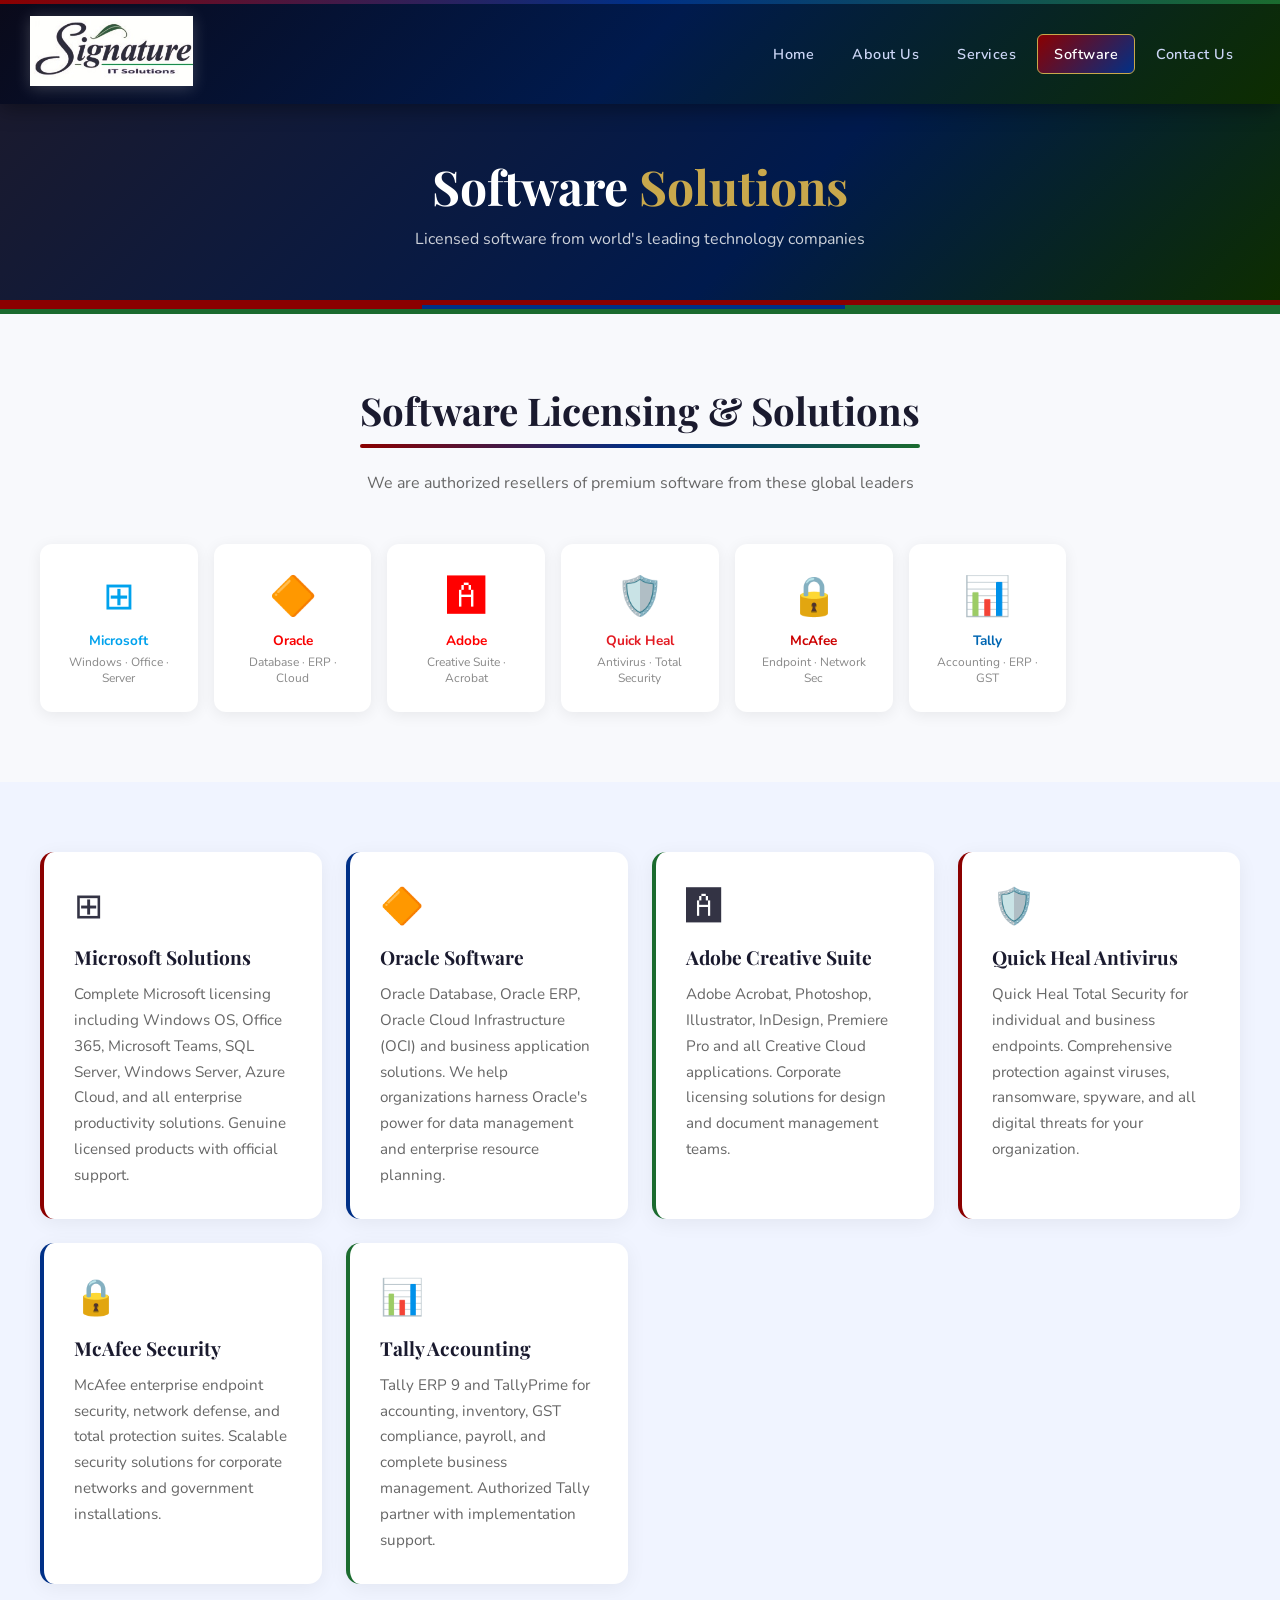
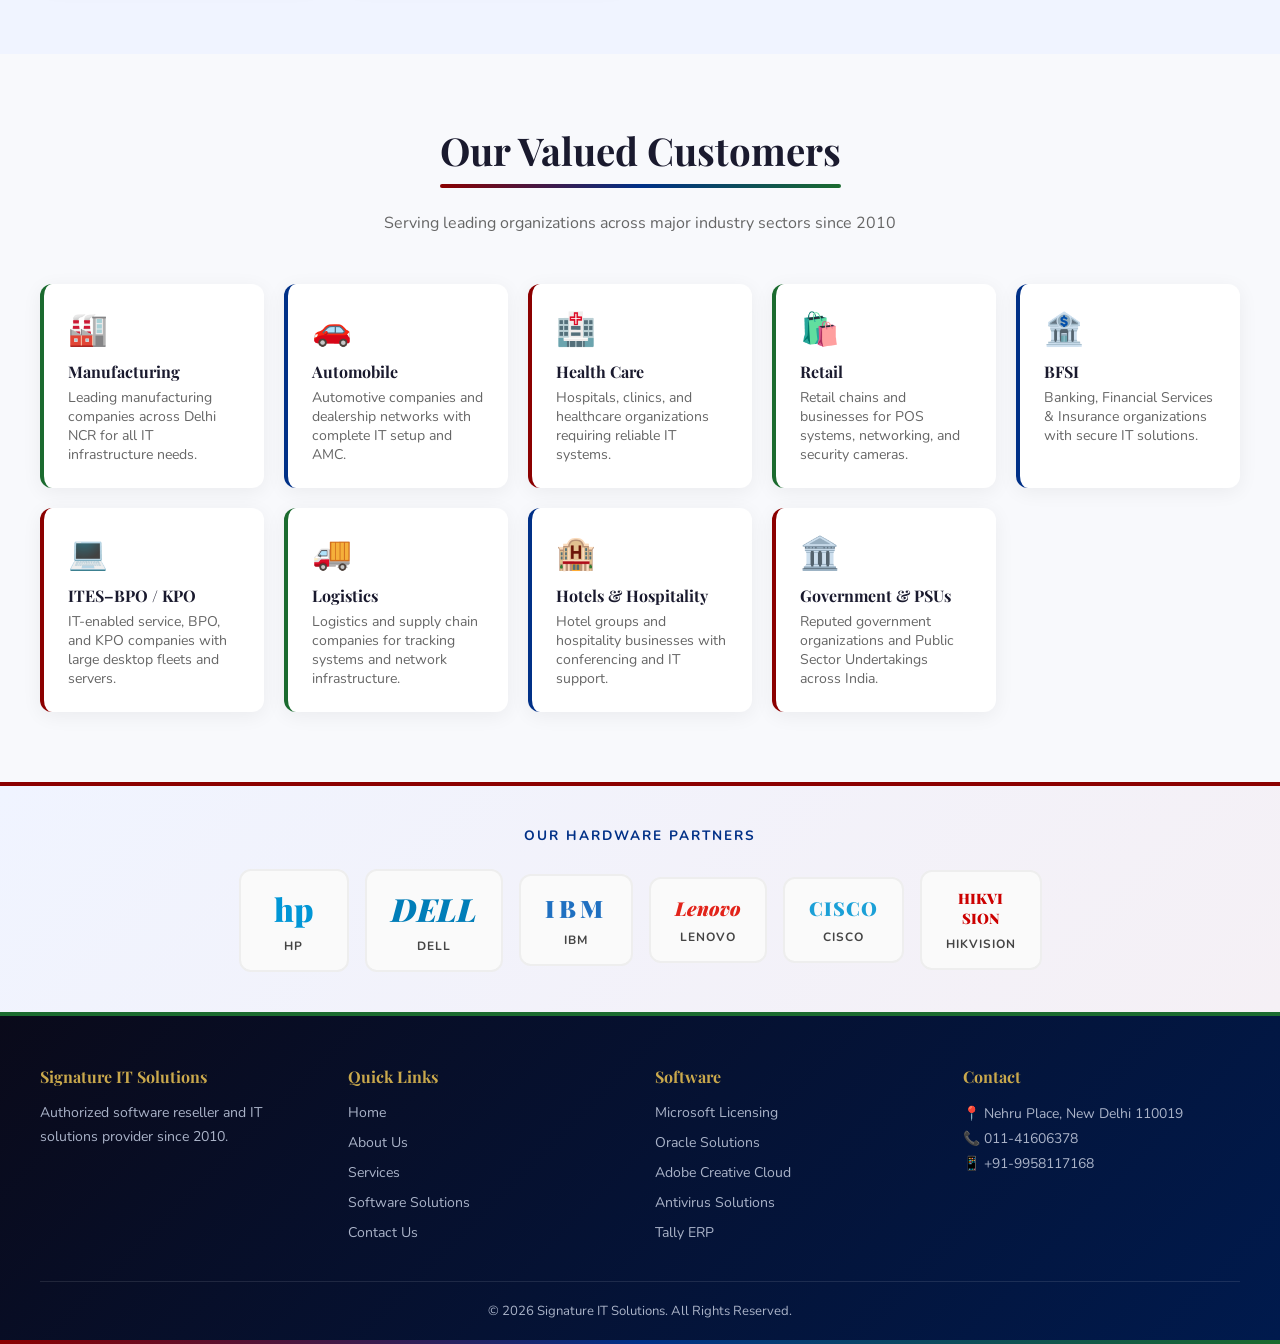
<file: software.html>
<!DOCTYPE html>
<html lang="en">
<head>
<meta charset="UTF-8"/>
<meta name="viewport" content="width=device-width, initial-scale=1.0"/>
<title>Software Solutions – Signature IT Solutions</title>
<link rel="stylesheet" href="style.css"/>
<style>
.customer-sector {
  background: white;
  border-radius: 12px;
  padding: 24px;
  box-shadow: 0 4px 20px rgba(0,0,0,0.06);
  border-left: 4px solid var(--green);
  transition: all 0.3s;
}
.customer-sector:hover { transform: translateY(-5px); box-shadow: 0 12px 40px rgba(0,0,0,0.1); }
.customer-sector h4 { font-size:1rem;color:var(--dark);margin-bottom:6px;font-family:'Playfair Display',serif; }
.customer-sector p { font-size:0.88rem;color:#666; }
.sector-icon { font-size:2rem;margin-bottom:10px; }
</style>
</head>
<body>

<header>
  <div class="header-top"></div>
  <div class="header-inner">
    <a href="index.html" class="logo-wrap">
      <img src="[data-uri]" alt="Signature IT Solutions"/>
    </a>
    <button class="hamburger" id="hamburger" aria-label="Menu">
      <span></span><span></span><span></span>
    </button>
    <nav id="main-nav">
      <ul>
        <li><a href="index.html">Home</a></li>
        <li><a href="about.html">About Us</a></li>
        <li><a href="services.html">Services</a></li>
        <li><a href="software.html" class="active">Software</a></li>
        <li><a href="contact.html">Contact Us</a></li>
      </ul>
    </nav>
  </div>
</header>

<div class="page-hero">
  <h1>Software <span style="color:#C9A84C;">Solutions</span></h1>
  <p>Licensed software from world's leading technology companies</p>
</div>
<div class="triple-border"></div>

<!-- SOFTWARE BRANDS -->
<section>
  <div class="container">
    <div class="section-title fade-in">
      <h2>Software Licensing &amp; Solutions</h2>
      <p>We are authorized resellers of premium software from these global leaders</p>
    </div>
    <div class="software-logos-grid fade-in">
      <div class="software-logo-box">
        <div class="sw-icon" style="color:#00a2ed;">⊞</div>
        <div class="sw-name" style="color:#00a2ed;">Microsoft</div>
        <div style="font-size:0.75rem;color:#888;margin-top:4px;">Windows · Office · Server</div>
      </div>
      <div class="software-logo-box">
        <div class="sw-icon" style="color:#f80000;">🔶</div>
        <div class="sw-name" style="color:#f80000;">Oracle</div>
        <div style="font-size:0.75rem;color:#888;margin-top:4px;">Database · ERP · Cloud</div>
      </div>
      <div class="software-logo-box">
        <div class="sw-icon" style="color:#ff0000;">🅰</div>
        <div class="sw-name" style="color:#ff0000;">Adobe</div>
        <div style="font-size:0.75rem;color:#888;margin-top:4px;">Creative Suite · Acrobat</div>
      </div>
      <div class="software-logo-box">
        <div class="sw-icon" style="color:#e31b23;">🛡️</div>
        <div class="sw-name" style="color:#e31b23;">Quick Heal</div>
        <div style="font-size:0.75rem;color:#888;margin-top:4px;">Antivirus · Total Security</div>
      </div>
      <div class="software-logo-box">
        <div class="sw-icon" style="color:#c00;">🔒</div>
        <div class="sw-name" style="color:#c00;">McAfee</div>
        <div style="font-size:0.75rem;color:#888;margin-top:4px;">Endpoint · Network Sec</div>
      </div>
      <div class="software-logo-box">
        <div class="sw-icon" style="color:#0066b2;">📊</div>
        <div class="sw-name" style="color:#0066b2;">Tally</div>
        <div style="font-size:0.75rem;color:#888;margin-top:4px;">Accounting · ERP · GST</div>
      </div>
    </div>
  </div>
</section>

<!-- SOFTWARE DETAIL -->
<section class="bg-light">
  <div class="container">
    <div class="cards-grid" style="grid-template-columns:repeat(auto-fit,minmax(280px,1fr));">

      <div class="card fade-in">
        <div class="card-icon">⊞</div>
        <h3>Microsoft Solutions</h3>
        <p>Complete Microsoft licensing including Windows OS, Office 365, Microsoft Teams, SQL Server, Windows Server, Azure Cloud, and all enterprise productivity solutions. Genuine licensed products with official support.</p>
      </div>

      <div class="card fade-in">
        <div class="card-icon">🔶</div>
        <h3>Oracle Software</h3>
        <p>Oracle Database, Oracle ERP, Oracle Cloud Infrastructure (OCI) and business application solutions. We help organizations harness Oracle's power for data management and enterprise resource planning.</p>
      </div>

      <div class="card fade-in">
        <div class="card-icon">🅰</div>
        <h3>Adobe Creative Suite</h3>
        <p>Adobe Acrobat, Photoshop, Illustrator, InDesign, Premiere Pro and all Creative Cloud applications. Corporate licensing solutions for design and document management teams.</p>
      </div>

      <div class="card fade-in">
        <div class="card-icon">🛡️</div>
        <h3>Quick Heal Antivirus</h3>
        <p>Quick Heal Total Security for individual and business endpoints. Comprehensive protection against viruses, ransomware, spyware, and all digital threats for your organization.</p>
      </div>

      <div class="card fade-in">
        <div class="card-icon">🔒</div>
        <h3>McAfee Security</h3>
        <p>McAfee enterprise endpoint security, network defense, and total protection suites. Scalable security solutions for corporate networks and government installations.</p>
      </div>

      <div class="card fade-in">
        <div class="card-icon">📊</div>
        <h3>Tally Accounting</h3>
        <p>Tally ERP 9 and TallyPrime for accounting, inventory, GST compliance, payroll, and complete business management. Authorized Tally partner with implementation support.</p>
      </div>

    </div>
  </div>
</section>

<!-- CUSTOMERS SECTION -->
<section>
  <div class="container">
    <div class="section-title fade-in">
      <h2>Our Valued Customers</h2>
      <p>Serving leading organizations across major industry sectors since 2010</p>
    </div>
    <div style="display:grid;grid-template-columns:repeat(auto-fill,minmax(220px,1fr));gap:20px;">
      <div class="customer-sector fade-in">
        <div class="sector-icon">🏭</div>
        <h4>Manufacturing</h4>
        <p>Leading manufacturing companies across Delhi NCR for all IT infrastructure needs.</p>
      </div>
      <div class="customer-sector fade-in" style="border-left-color:var(--blue);">
        <div class="sector-icon">🚗</div>
        <h4>Automobile</h4>
        <p>Automotive companies and dealership networks with complete IT setup and AMC.</p>
      </div>
      <div class="customer-sector fade-in" style="border-left-color:var(--maroon);">
        <div class="sector-icon">🏥</div>
        <h4>Health Care</h4>
        <p>Hospitals, clinics, and healthcare organizations requiring reliable IT systems.</p>
      </div>
      <div class="customer-sector fade-in">
        <div class="sector-icon">🛍️</div>
        <h4>Retail</h4>
        <p>Retail chains and businesses for POS systems, networking, and security cameras.</p>
      </div>
      <div class="customer-sector fade-in" style="border-left-color:var(--blue);">
        <div class="sector-icon">🏦</div>
        <h4>BFSI</h4>
        <p>Banking, Financial Services &amp; Insurance organizations with secure IT solutions.</p>
      </div>
      <div class="customer-sector fade-in" style="border-left-color:var(--maroon);">
        <div class="sector-icon">💻</div>
        <h4>ITES–BPO / KPO</h4>
        <p>IT-enabled service, BPO, and KPO companies with large desktop fleets and servers.</p>
      </div>
      <div class="customer-sector fade-in">
        <div class="sector-icon">🚚</div>
        <h4>Logistics</h4>
        <p>Logistics and supply chain companies for tracking systems and network infrastructure.</p>
      </div>
      <div class="customer-sector fade-in" style="border-left-color:var(--blue);">
        <div class="sector-icon">🏨</div>
        <h4>Hotels &amp; Hospitality</h4>
        <p>Hotel groups and hospitality businesses with conferencing and IT support.</p>
      </div>
      <div class="customer-sector fade-in" style="border-left-color:var(--maroon);">
        <div class="sector-icon">🏛️</div>
        <h4>Government &amp; PSUs</h4>
        <p>Reputed government organizations and Public Sector Undertakings across India.</p>
      </div>
    </div>
  </div>
</section>

<!-- PARTNER BRANDS -->
<div class="partners" style="background:linear-gradient(135deg,#f0f4ff,#f5f0f5);">
  <p class="partners-label">Our Hardware Partners</p>
  <div class="logos-grid">
    <div class="company-logo-box logo-hp fade-in"><div class="logo-icon">hp</div><div class="logo-name">HP</div></div>
    <div class="company-logo-box logo-dell fade-in"><div class="logo-icon" style="font-style:italic;">DELL</div><div class="logo-name">Dell</div></div>
    <div class="company-logo-box logo-ibm fade-in"><div class="logo-icon" style="letter-spacing:4px;font-size:1.5rem;">IBM</div><div class="logo-name">IBM</div></div>
    <div class="company-logo-box logo-lenovo fade-in"><div class="logo-icon" style="font-size:1.2rem;font-style:italic;">Lenovo</div><div class="logo-name">Lenovo</div></div>
    <div class="company-logo-box logo-cisco fade-in"><div class="logo-icon" style="font-size:1.2rem;letter-spacing:1px;">CISCO</div><div class="logo-name">Cisco</div></div>
    <div class="company-logo-box logo-hik fade-in"><div class="logo-icon" style="font-size:0.9rem;text-align:center;">HIKVI<br>SION</div><div class="logo-name">Hikvision</div></div>
  </div>
</div>

<footer>
  <div class="footer-inner">
    <div class="footer-col">
      <h4>Signature IT Solutions</h4>
      <p style="font-size:0.88rem;line-height:1.7;">Authorized software reseller and IT solutions provider since 2010.</p>
    </div>
    <div class="footer-col">
      <h4>Quick Links</h4>
      <ul>
        <li><a href="index.html">Home</a></li>
        <li><a href="about.html">About Us</a></li>
        <li><a href="services.html">Services</a></li>
        <li><a href="software.html">Software Solutions</a></li>
        <li><a href="contact.html">Contact Us</a></li>
      </ul>
    </div>
    <div class="footer-col">
      <h4>Software</h4>
      <ul>
        <li><a href="#">Microsoft Licensing</a></li>
        <li><a href="#">Oracle Solutions</a></li>
        <li><a href="#">Adobe Creative Cloud</a></li>
        <li><a href="#">Antivirus Solutions</a></li>
        <li><a href="#">Tally ERP</a></li>
      </ul>
    </div>
    <div class="footer-col">
      <h4>Contact</h4>
      <p style="font-size:0.87rem;line-height:1.8;">📍 Nehru Place, New Delhi 110019<br/>📞 011-41606378<br/>📱 +91-9958117168</p>
    </div>
  </div>
  <div class="footer-bottom"><p>© 2026 Signature IT Solutions. All Rights Reserved.</p></div>
</footer>
<div class="footer-border"></div>

<script>
  document.getElementById('hamburger').addEventListener('click', function() {
    document.getElementById('main-nav').classList.toggle('open');
  });
  const observer = new IntersectionObserver((entries) => {
    entries.forEach(e => { if(e.isIntersecting) e.target.classList.add('visible'); });
  }, { threshold: 0.1 });
  document.querySelectorAll('.fade-in').forEach(el => observer.observe(el));
</script>
</body>
</html>
</file>
<file: style.css>
@import url('https://fonts.googleapis.com/css2?family=Playfair+Display:wght@400;600;700&family=Nunito:wght@300;400;600;700&display=swap');

:root {
  --maroon: #8B0000;
  --blue: #003087;
  --green: #1B6B2F;
  --gold: #C9A84C;
  --light-bg: #f8f9fc;
  --white: #ffffff;
  --dark: #1a1a2e;
  --text: #333344;
  --border-combo: 3px solid var(--maroon), 3px solid var(--blue), 3px solid var(--green);
}

* { box-sizing: border-box; margin: 0; padding: 0; }

body {
  font-family: 'Nunito', sans-serif;
  color: var(--text);
  background: var(--light-bg);
  min-height: 100vh;
}

/* ── TRIPLE BORDER WRAPPER ── */
.triple-border {
  border-top: 5px solid var(--maroon);
  border-bottom: 5px solid var(--green);
  position: relative;
}
.triple-border::before {
  content: '';
  display: block;
  height: 4px;
  background: linear-gradient(to right, var(--maroon) 33%, var(--blue) 33% 66%, var(--green) 66%);
}

/* ── HEADER ── */
header {
  background: linear-gradient(135deg, #0a0a1a 0%, #001a4d 50%, #0d2d00 100%);
  padding: 0;
  position: sticky;
  top: 0;
  z-index: 1000;
  box-shadow: 0 4px 20px rgba(0,0,0,0.4);
}

.header-top {
  background: linear-gradient(to right, var(--maroon), var(--blue), var(--green));
  height: 4px;
}

.header-inner {
  display: flex;
  align-items: center;
  justify-content: space-between;
  padding: 12px 30px;
  max-width: 1300px;
  margin: auto;
}

.logo-wrap img {
  height: 70px;
  filter: drop-shadow(0 2px 8px rgba(255,255,255,0.2));
  transition: transform 0.3s;
}
.logo-wrap img:hover { transform: scale(1.05); }

/* ── NAV ── */
nav ul {
  list-style: none;
  display: flex;
  gap: 4px;
  flex-wrap: wrap;
}

nav ul li a {
  display: block;
  color: #ccd6f6;
  text-decoration: none;
  padding: 9px 16px;
  border-radius: 6px;
  font-weight: 600;
  font-size: 0.9rem;
  letter-spacing: 0.5px;
  transition: all 0.3s;
  border: 1px solid transparent;
}

nav ul li a:hover,
nav ul li a.active {
  background: rgba(255,255,255,0.1);
  color: #ffffff;
  border-color: rgba(255,255,255,0.2);
}

nav ul li a.active {
  background: linear-gradient(135deg, var(--maroon), var(--blue));
  border-color: var(--gold);
}

/* ── HAMBURGER ── */
.hamburger {
  display: none;
  flex-direction: column;
  gap: 5px;
  cursor: pointer;
  background: none;
  border: none;
  padding: 5px;
}
.hamburger span {
  display: block;
  width: 26px;
  height: 3px;
  background: #fff;
  border-radius: 3px;
  transition: all 0.3s;
}

/* ── HERO SECTION ── */
.hero {
  background: linear-gradient(135deg, var(--dark) 0%, #001a4d 50%, #0d2d00 100%);
  color: white;
  padding: 80px 30px;
  text-align: center;
  position: relative;
  overflow: hidden;
}

.hero::before {
  content: '';
  position: absolute;
  inset: 0;
  background: url("data:image/svg+xml,%3Csvg width='60' height='60' viewBox='0 0 60 60' xmlns='http://www.w3.org/2000/svg'%3E%3Cg fill='none' fill-rule='evenodd'%3E%3Cg fill='%23ffffff' fill-opacity='0.03'%3E%3Cpath d='M36 34v-4h-2v4h-4v2h4v4h2v-4h4v-2h-4zm0-30V0h-2v4h-4v2h4v4h2V6h4V4h-4zM6 34v-4H4v4H0v2h4v4h2v-4h4v-2H6zM6 4V0H4v4H0v2h4v4h2V6h4V4H6z'/%3E%3C/g%3E%3C/g%3E%3C/svg%3E");
}

.hero-content { position: relative; z-index: 1; max-width: 900px; margin: auto; }
.hero h1 {
  font-family: 'Playfair Display', serif;
  font-size: clamp(2rem, 5vw, 3.5rem);
  margin-bottom: 20px;
  line-height: 1.2;
}
.hero h1 span { color: var(--gold); }
.hero p {
  font-size: 1.1rem;
  line-height: 1.8;
  opacity: 0.9;
  max-width: 700px;
  margin: 0 auto 30px;
}

.btn {
  display: inline-block;
  padding: 14px 32px;
  border-radius: 50px;
  font-weight: 700;
  font-size: 1rem;
  text-decoration: none;
  transition: all 0.3s;
  cursor: pointer;
  border: none;
}
.btn-primary {
  background: linear-gradient(135deg, var(--maroon), #c0392b);
  color: white;
  box-shadow: 0 6px 20px rgba(139,0,0,0.4);
}
.btn-primary:hover { transform: translateY(-3px); box-shadow: 0 10px 28px rgba(139,0,0,0.5); }
.btn-secondary {
  background: transparent;
  color: white;
  border: 2px solid var(--gold);
  margin-left: 12px;
}
.btn-secondary:hover { background: var(--gold); color: var(--dark); }

/* ── SECTION STYLES ── */
section { padding: 70px 30px; }
.container { max-width: 1200px; margin: auto; }

.section-title {
  text-align: center;
  margin-bottom: 50px;
}
.section-title h2 {
  font-family: 'Playfair Display', serif;
  font-size: clamp(1.6rem, 3vw, 2.4rem);
  color: var(--dark);
  margin-bottom: 10px;
  position: relative;
  display: inline-block;
}
.section-title h2::after {
  content: '';
  display: block;
  height: 4px;
  background: linear-gradient(to right, var(--maroon), var(--blue), var(--green));
  border-radius: 2px;
  margin-top: 8px;
}
.section-title p {
  color: #666;
  font-size: 1rem;
  margin-top: 14px;
  max-width: 600px;
  margin-inline: auto;
}

/* ── PARTNER LOGOS STRIP ── */
.partners {
  background: white;
  padding: 40px 30px;
  border-top: 4px solid var(--maroon);
  border-bottom: 4px solid var(--green);
}
.partners-label {
  text-align: center;
  font-weight: 700;
  font-size: 0.85rem;
  letter-spacing: 2px;
  text-transform: uppercase;
  color: var(--blue);
  margin-bottom: 24px;
}
.logos-grid {
  display: flex;
  flex-wrap: wrap;
  justify-content: center;
  align-items: center;
  gap: 16px;
  max-width: 1000px;
  margin: auto;
}
.company-logo-box {
  display: flex;
  flex-direction: column;
  align-items: center;
  gap: 8px;
  padding: 16px 24px;
  border: 2px solid #eee;
  border-radius: 12px;
  transition: all 0.3s;
  background: #fafafa;
  min-width: 110px;
}
.company-logo-box:hover {
  border-color: var(--blue);
  box-shadow: 0 6px 20px rgba(0,48,135,0.15);
  transform: translateY(-4px);
  background: white;
}
.company-logo-box .logo-icon {
  font-size: 2rem;
  font-weight: 900;
  font-family: 'Playfair Display', serif;
}
.company-logo-box .logo-name {
  font-size: 0.75rem;
  font-weight: 700;
  letter-spacing: 1px;
  text-transform: uppercase;
  color: #444;
}

/* HP */
.logo-hp .logo-icon { color: #0096d6; }
/* DELL */
.logo-dell .logo-icon { color: #007db8; }
/* IBM */
.logo-ibm .logo-icon { color: #1f70c1; }
/* LENOVO */
.logo-lenovo .logo-icon { color: #e2231a; }
/* CISCO */
.logo-cisco .logo-icon { color: #1ba0d7; }
/* HIKVISION */
.logo-hik .logo-icon { color: #cc0000; }

/* ── CARDS ── */
.cards-grid {
  display: grid;
  grid-template-columns: repeat(auto-fit, minmax(280px, 1fr));
  gap: 24px;
}
.card {
  background: white;
  border-radius: 14px;
  padding: 30px;
  box-shadow: 0 4px 20px rgba(0,0,0,0.06);
  border-left: 4px solid var(--blue);
  transition: all 0.3s;
}
.card:hover {
  transform: translateY(-6px);
  box-shadow: 0 12px 40px rgba(0,0,0,0.1);
}
.card:nth-child(3n+1) { border-left-color: var(--maroon); }
.card:nth-child(3n+2) { border-left-color: var(--blue); }
.card:nth-child(3n)   { border-left-color: var(--green); }
.card h3 {
  font-family: 'Playfair Display', serif;
  font-size: 1.2rem;
  margin-bottom: 12px;
  color: var(--dark);
}
.card p { color: #666; line-height: 1.7; font-size: 0.95rem; }
.card-icon { font-size: 2.2rem; margin-bottom: 14px; }

/* ── STAT STRIP ── */
.stats-strip {
  background: linear-gradient(135deg, var(--maroon) 0%, var(--blue) 50%, var(--green) 100%);
  color: white;
  padding: 50px 30px;
}
.stats-grid {
  display: grid;
  grid-template-columns: repeat(auto-fit, minmax(180px, 1fr));
  gap: 30px;
  max-width: 900px;
  margin: auto;
  text-align: center;
}
.stat-item h3 {
  font-family: 'Playfair Display', serif;
  font-size: 2.6rem;
  font-weight: 700;
  margin-bottom: 6px;
}
.stat-item p { font-size: 0.9rem; opacity: 0.9; }

/* ── SERVICE TABLE ── */
.service-category {
  margin-bottom: 36px;
}
.service-category h3 {
  font-family: 'Playfair Display', serif;
  color: var(--blue);
  font-size: 1.3rem;
  padding: 12px 20px;
  background: linear-gradient(135deg, rgba(0,48,135,0.06), rgba(27,107,47,0.06));
  border-left: 4px solid var(--blue);
  border-radius: 0 8px 8px 0;
  margin-bottom: 14px;
}
.service-list {
  display: grid;
  grid-template-columns: repeat(auto-fill, minmax(260px, 1fr));
  gap: 10px;
  list-style: none;
}
.service-list li {
  background: white;
  padding: 12px 16px;
  border-radius: 8px;
  font-size: 0.92rem;
  display: flex;
  align-items: flex-start;
  gap: 10px;
  box-shadow: 0 2px 8px rgba(0,0,0,0.05);
  border: 1px solid #f0f0f0;
  transition: border-color 0.3s;
}
.service-list li:hover { border-color: var(--blue); }
.service-list li::before {
  content: '▸';
  color: var(--green);
  font-size: 1rem;
  flex-shrink: 0;
}

/* ── CONTACT ── */
.contact-grid {
  display: grid;
  grid-template-columns: repeat(auto-fit, minmax(280px, 1fr));
  gap: 24px;
}
.contact-card {
  background: white;
  border-radius: 14px;
  padding: 30px;
  box-shadow: 0 4px 20px rgba(0,0,0,0.07);
  border-top: 4px solid;
}
.contact-card:nth-child(1) { border-top-color: var(--maroon); }
.contact-card:nth-child(2) { border-top-color: var(--blue); }
.contact-card:nth-child(3) { border-top-color: var(--green); }
.contact-card:nth-child(4) { border-top-color: var(--gold); }
.contact-card h3 {
  font-family: 'Playfair Display', serif;
  font-size: 1.15rem;
  margin-bottom: 14px;
  color: var(--dark);
}
.contact-card p { color: #555; line-height: 1.8; font-size: 0.93rem; }
.contact-card a { color: var(--blue); text-decoration: none; }
.contact-card a:hover { text-decoration: underline; }
.contact-icon { font-size: 2rem; margin-bottom: 12px; }

/* ── ABOUT STRENGTHS ── */
.strength-item {
  display: flex;
  align-items: flex-start;
  gap: 14px;
  padding: 16px;
  background: white;
  border-radius: 10px;
  margin-bottom: 12px;
  box-shadow: 0 2px 10px rgba(0,0,0,0.05);
}
.strength-icon {
  width: 40px;
  height: 40px;
  border-radius: 50%;
  display: flex;
  align-items: center;
  justify-content: center;
  font-size: 1.2rem;
  flex-shrink: 0;
  background: linear-gradient(135deg, var(--maroon), var(--blue));
  color: white;
}
.strength-item h4 { font-size: 1rem; color: var(--dark); margin-bottom: 4px; }
.strength-item p { font-size: 0.88rem; color: #666; }

/* ── FOOTER ── */
footer {
  background: linear-gradient(135deg, #0a0a1a, #001a4d);
  color: #aab3c8;
  padding: 50px 30px 20px;
}
.footer-inner {
  max-width: 1200px;
  margin: auto;
  display: grid;
  grid-template-columns: repeat(auto-fit, minmax(200px, 1fr));
  gap: 30px;
  padding-bottom: 30px;
  border-bottom: 1px solid rgba(255,255,255,0.1);
}
.footer-col h4 {
  color: var(--gold);
  font-size: 1rem;
  margin-bottom: 14px;
  font-family: 'Playfair Display', serif;
}
.footer-col ul { list-style: none; }
.footer-col ul li { margin-bottom: 8px; }
.footer-col ul li a {
  color: #aab3c8;
  text-decoration: none;
  font-size: 0.88rem;
  transition: color 0.3s;
}
.footer-col ul li a:hover { color: white; }
.footer-bottom {
  text-align: center;
  padding-top: 20px;
  font-size: 0.82rem;
  max-width: 1200px;
  margin: auto;
}
.footer-border {
  height: 4px;
  background: linear-gradient(to right, var(--maroon), var(--blue), var(--green));
}

/* ── ABOUT TWO-COL ── */
.two-col {
  display: grid;
  grid-template-columns: 1fr 1fr;
  gap: 50px;
  align-items: center;
}
@media (max-width: 768px) {
  .two-col { grid-template-columns: 1fr; }
}
.about-text h2 {
  font-family: 'Playfair Display', serif;
  font-size: 2rem;
  color: var(--dark);
  margin-bottom: 16px;
}
.about-text p { color: #555; line-height: 1.9; margin-bottom: 14px; }
.about-visual {
  background: linear-gradient(135deg, var(--maroon) 0%, var(--blue) 50%, var(--green) 100%);
  border-radius: 20px;
  padding: 40px;
  color: white;
  text-align: center;
  box-shadow: 0 20px 60px rgba(0,0,0,0.2);
}
.about-visual h3 { font-family: 'Playfair Display', serif; font-size: 1.8rem; margin-bottom: 10px; }
.about-visual p { opacity: 0.9; font-size: 0.95rem; }

/* ── SOFTWARE LOGOS ── */
.software-logos-grid {
  display: grid;
  grid-template-columns: repeat(auto-fill, minmax(140px, 1fr));
  gap: 16px;
}
.software-logo-box {
  background: white;
  border-radius: 12px;
  padding: 24px 16px;
  text-align: center;
  box-shadow: 0 3px 15px rgba(0,0,0,0.07);
  border: 2px solid transparent;
  transition: all 0.3s;
}
.software-logo-box:hover {
  border-color: var(--blue);
  transform: translateY(-4px);
}
.software-logo-box .sw-icon { font-size: 2.4rem; margin-bottom: 8px; }
.software-logo-box .sw-name { font-weight: 700; font-size: 0.85rem; color: #333; }

/* ── FORM ── */
.contact-form {
  background: white;
  border-radius: 14px;
  padding: 40px;
  box-shadow: 0 6px 30px rgba(0,0,0,0.08);
  border-top: 4px solid var(--blue);
}
.form-row { display: grid; grid-template-columns: 1fr 1fr; gap: 16px; }
@media (max-width: 600px) { .form-row { grid-template-columns: 1fr; } }
.form-group { margin-bottom: 18px; }
.form-group label { display: block; font-weight: 600; margin-bottom: 6px; font-size: 0.9rem; color: var(--dark); }
.form-group input,
.form-group select,
.form-group textarea {
  width: 100%;
  padding: 12px 16px;
  border: 2px solid #e8e8e8;
  border-radius: 8px;
  font-family: 'Nunito', sans-serif;
  font-size: 0.95rem;
  transition: border-color 0.3s;
  outline: none;
}
.form-group input:focus,
.form-group select:focus,
.form-group textarea:focus { border-color: var(--blue); }
.form-group textarea { height: 120px; resize: vertical; }
.success-msg {
  display: none;
  background: #e8f5e9;
  border: 1px solid var(--green);
  color: var(--green);
  padding: 14px;
  border-radius: 8px;
  margin-top: 16px;
  font-weight: 600;
  text-align: center;
}

/* ── SECTION ALT BG ── */
.bg-light { background: #f0f4ff; }
.bg-dark { background: #f5f0f0; }

/* ── BREADCRUMB ── */
.page-hero {
  background: linear-gradient(135deg, var(--dark) 0%, #001a4d 60%, #0d2d00 100%);
  color: white;
  padding: 50px 30px;
  text-align: center;
}
.page-hero h1 {
  font-family: 'Playfair Display', serif;
  font-size: clamp(1.8rem, 4vw, 3rem);
  margin-bottom: 10px;
}
.page-hero p { opacity: 0.8; font-size: 1rem; }

/* ── RESPONSIVE ── */
@media (max-width: 768px) {
  .header-inner { flex-wrap: wrap; gap: 10px; }
  .hamburger { display: flex; }
  nav { width: 100%; display: none; }
  nav.open { display: block; }
  nav ul { flex-direction: column; gap: 4px; padding: 10px 0; }
  .hero { padding: 50px 20px; }
  section { padding: 50px 20px; }
  .footer-inner { grid-template-columns: 1fr 1fr; }
}
@media (max-width: 480px) {
  .footer-inner { grid-template-columns: 1fr; }
  .form-row { grid-template-columns: 1fr; }
}

/* ── ANIMATE ON SCROLL ── */
.fade-in {
  opacity: 0;
  transform: translateY(30px);
  transition: opacity 0.6s ease, transform 0.6s ease;
}
.fade-in.visible {
  opacity: 1;
  transform: translateY(0);
}
</file>
